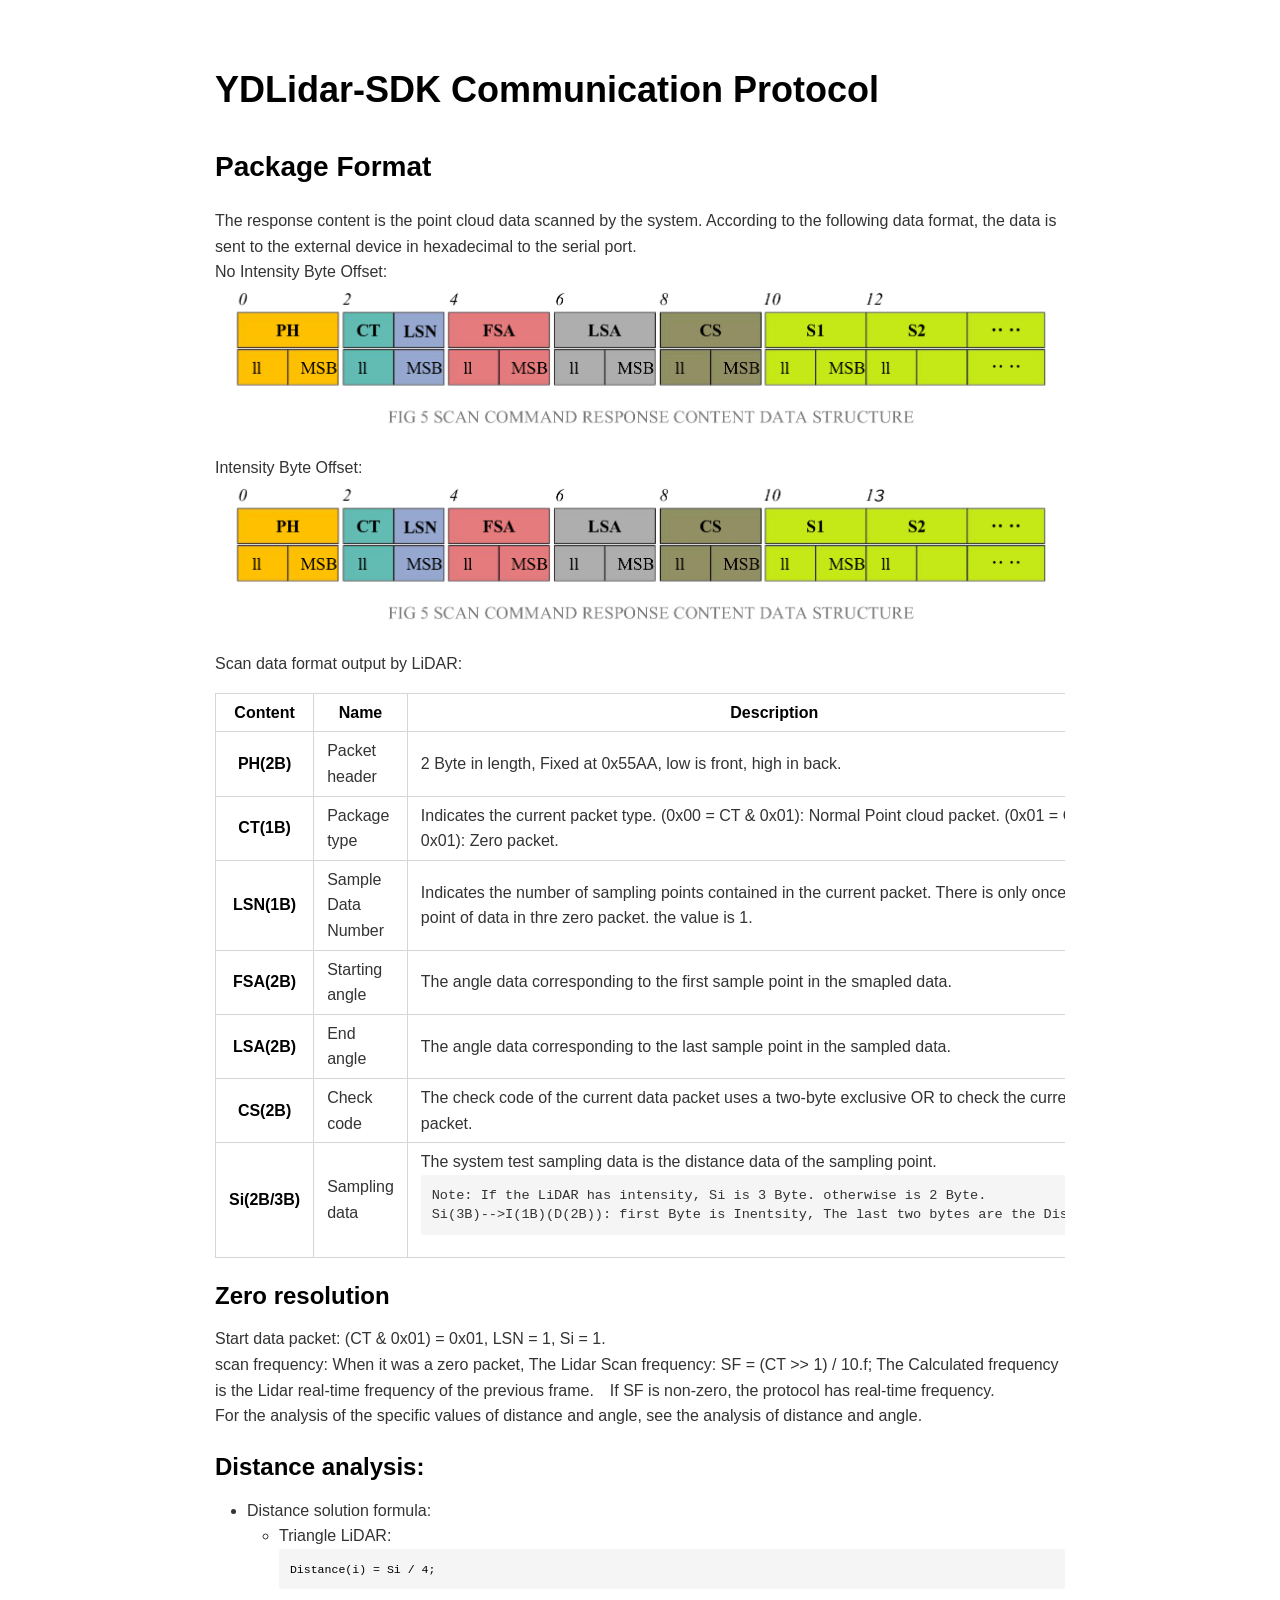
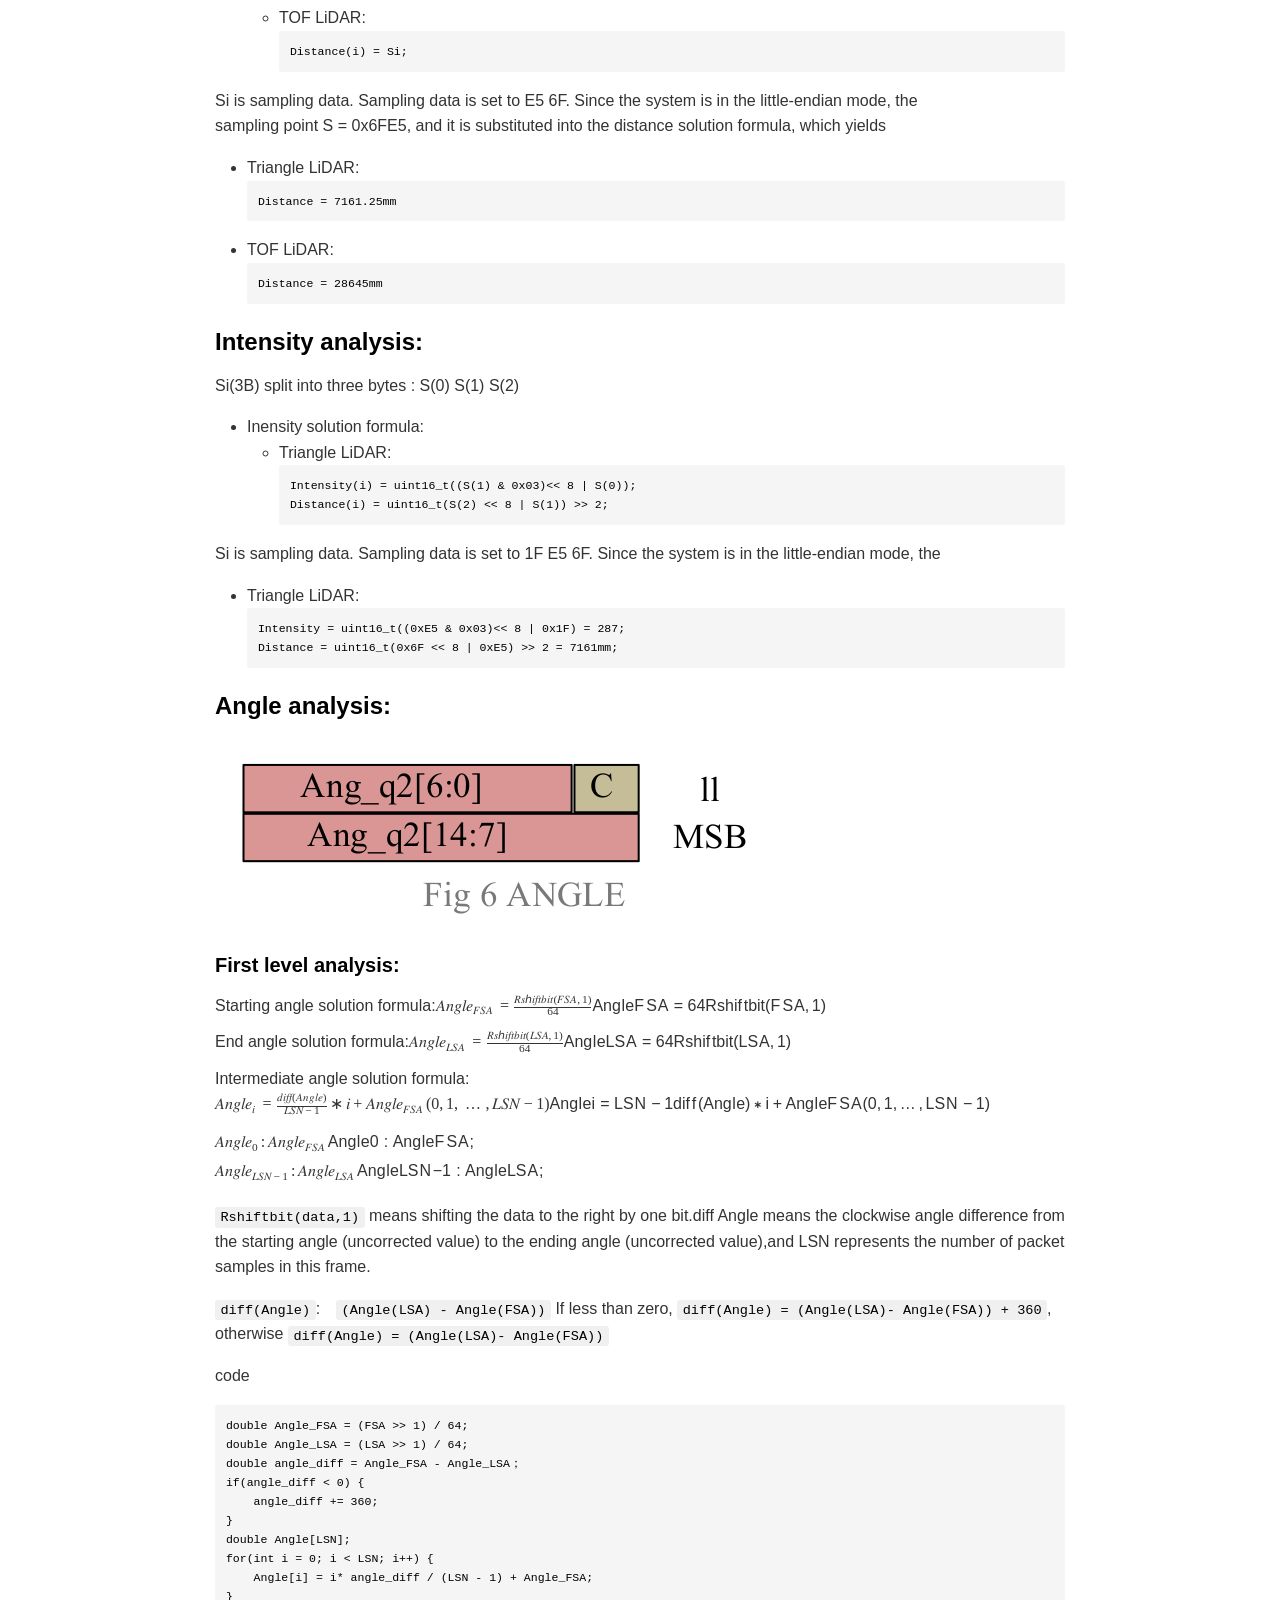
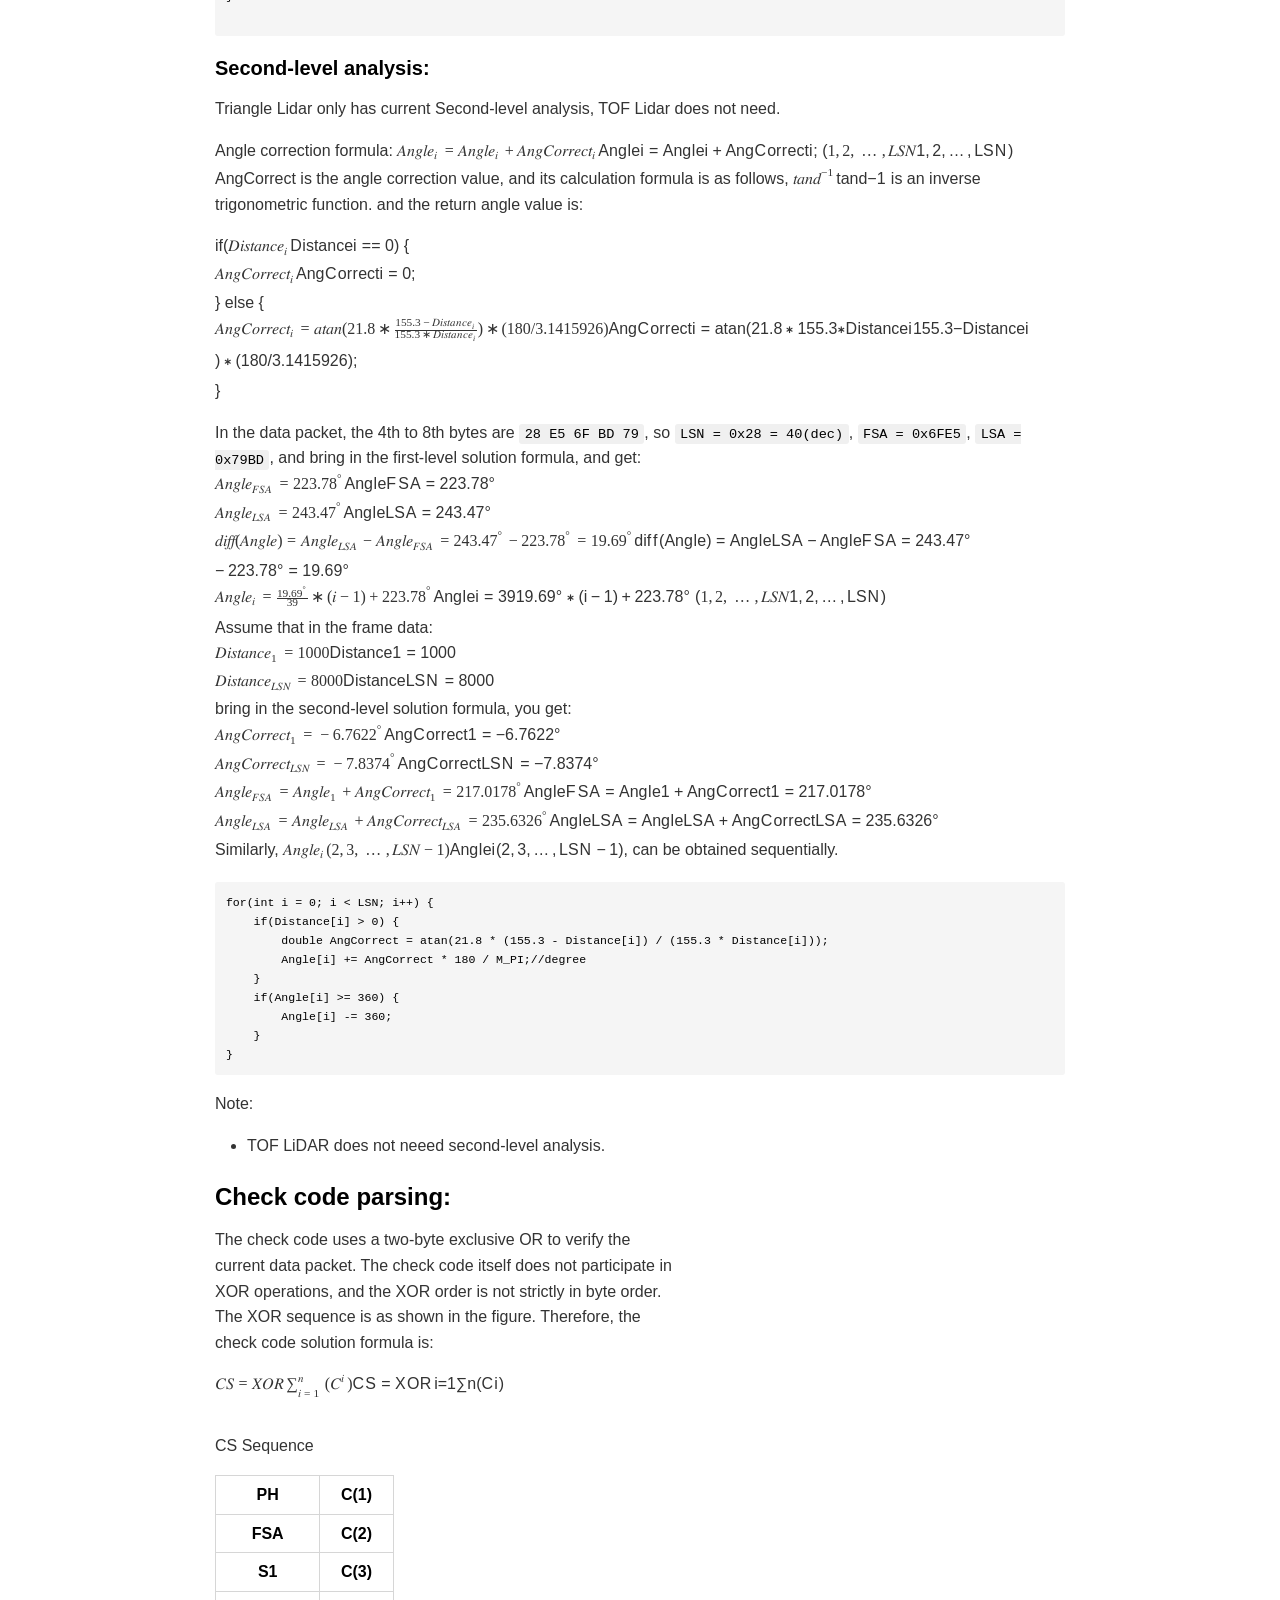
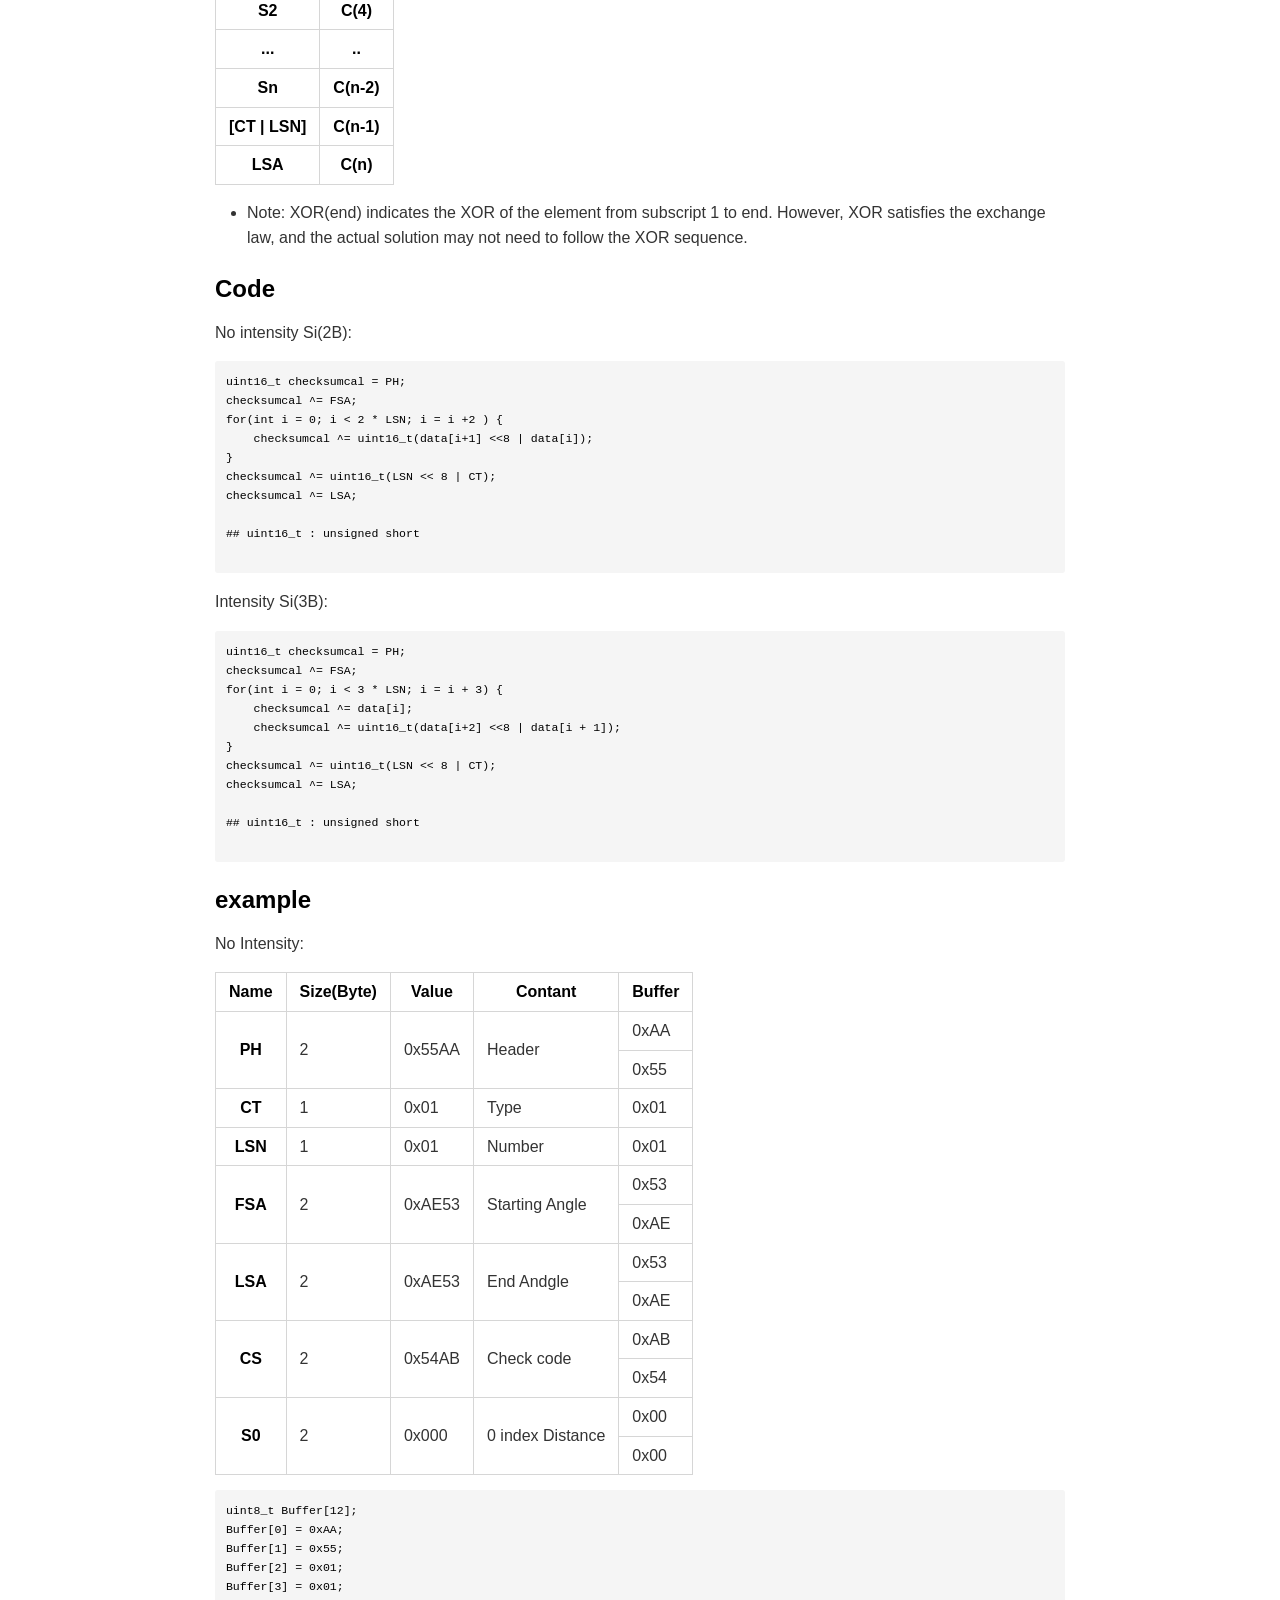
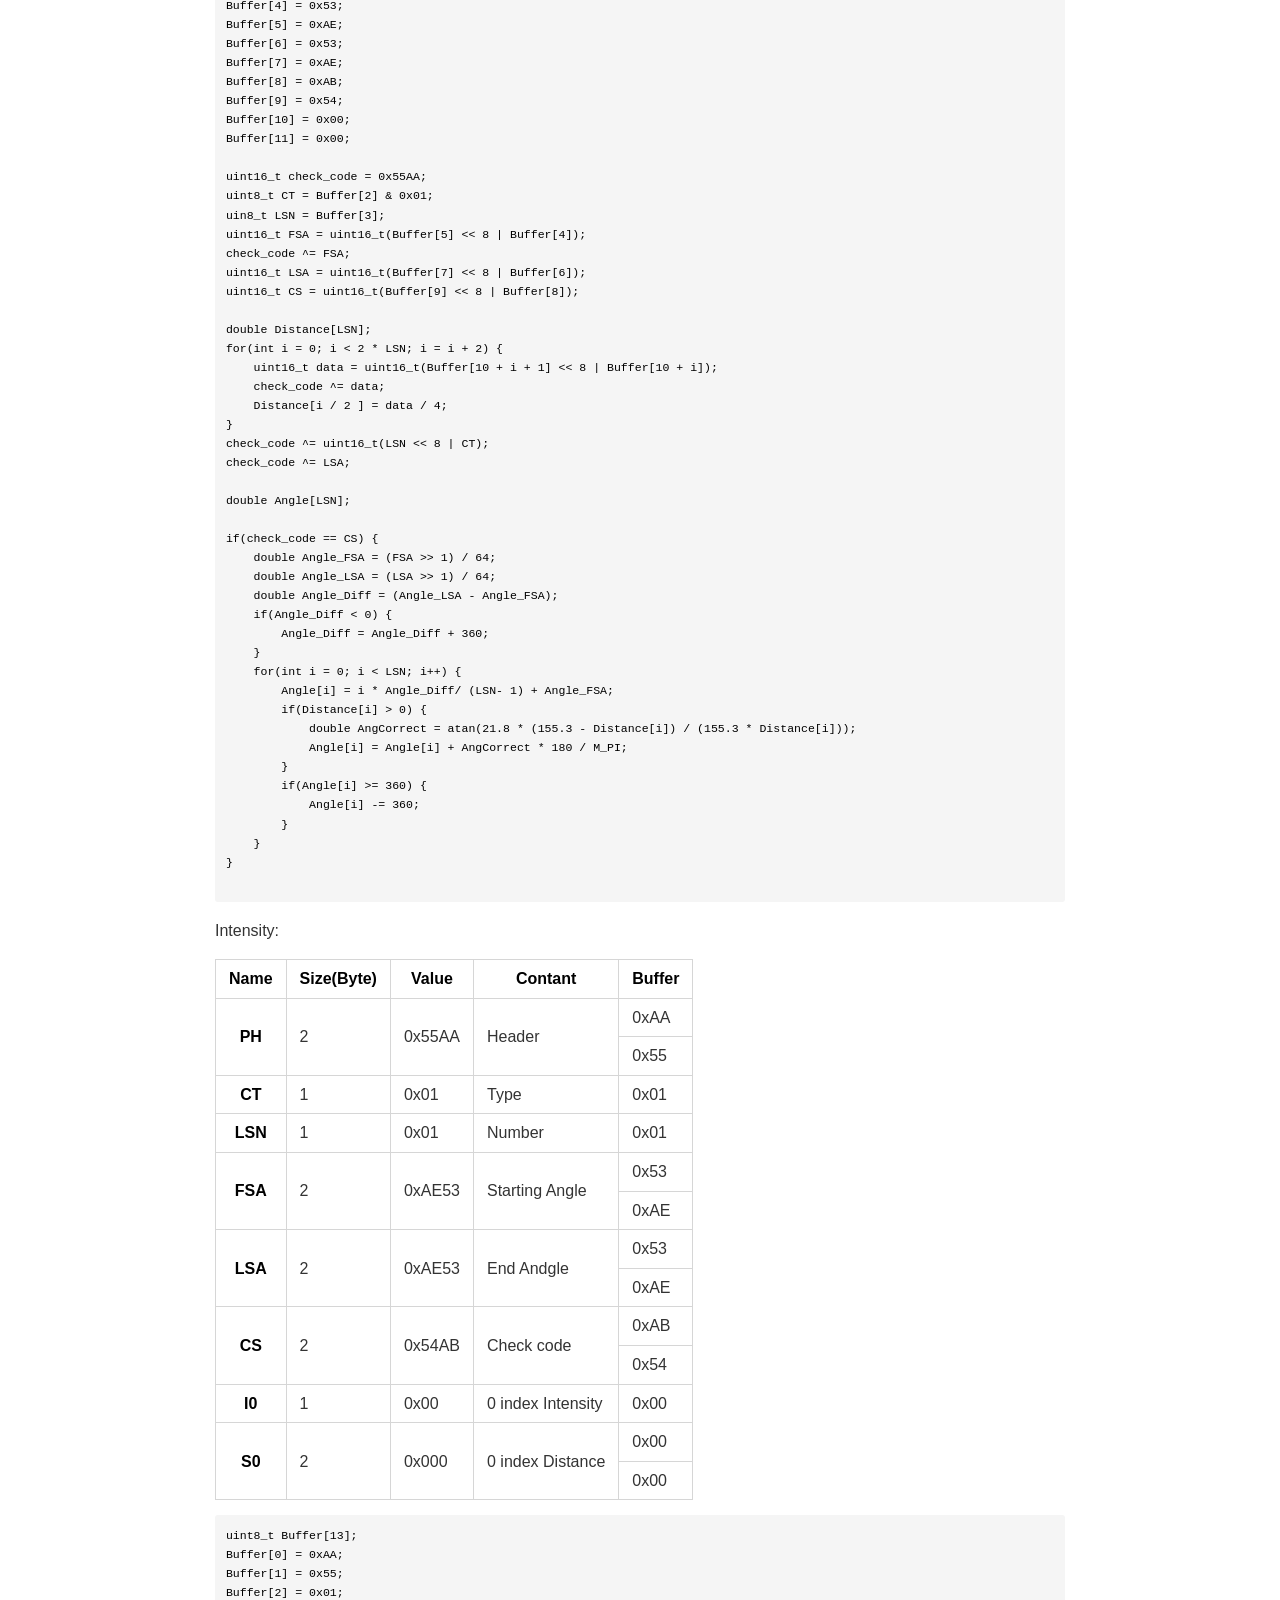
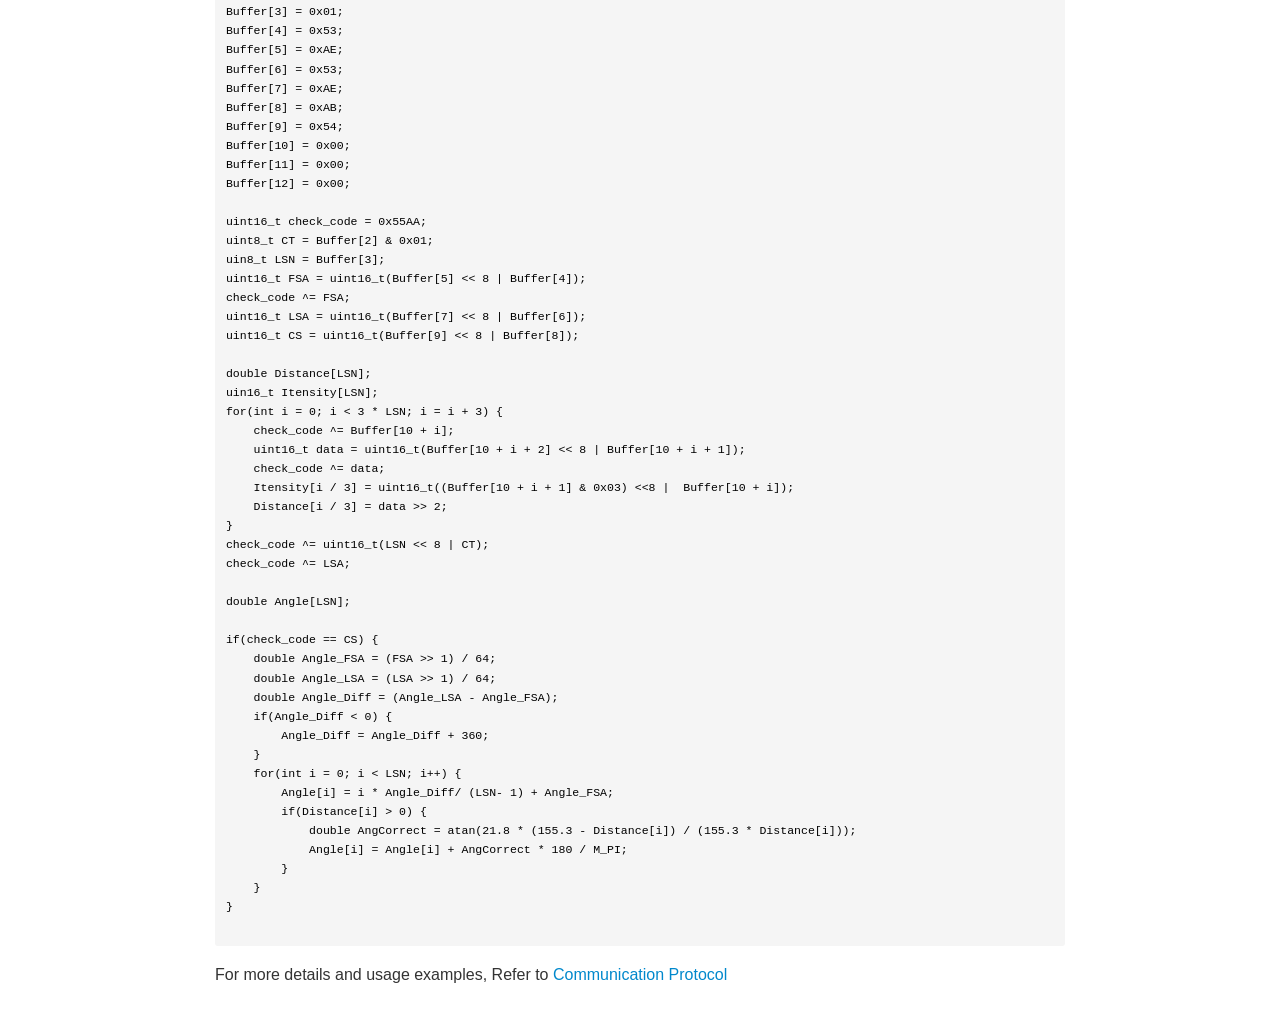
<file: materials/lidar/vendor/ydlidar-sdk-docs/YDLidar-SDK-Communication-Protocol.html>
<!DOCTYPE html><html><head>
      <title>YDLidar-SDK-Communication-Protocol</title>
      <meta charset="utf-8">
      <meta name="viewport" content="width=device-width, initial-scale=1.0">
      
      <link rel="stylesheet" href="file:////home/tony/.vscode/extensions/shd101wyy.markdown-preview-enhanced-0.5.2/node_modules/@shd101wyy/mume/dependencies/katex/katex.min.css">
      
      

      
      
      
      
      
      
      

      <style>
      /**
 * prism.js Github theme based on GitHub's theme.
 * @author Sam Clarke
 */
code[class*="language-"],
pre[class*="language-"] {
  color: #333;
  background: none;
  font-family: Consolas, "Liberation Mono", Menlo, Courier, monospace;
  text-align: left;
  white-space: pre;
  word-spacing: normal;
  word-break: normal;
  word-wrap: normal;
  line-height: 1.4;

  -moz-tab-size: 8;
  -o-tab-size: 8;
  tab-size: 8;

  -webkit-hyphens: none;
  -moz-hyphens: none;
  -ms-hyphens: none;
  hyphens: none;
}

/* Code blocks */
pre[class*="language-"] {
  padding: .8em;
  overflow: auto;
  /* border: 1px solid #ddd; */
  border-radius: 3px;
  /* background: #fff; */
  background: #f5f5f5;
}

/* Inline code */
:not(pre) > code[class*="language-"] {
  padding: .1em;
  border-radius: .3em;
  white-space: normal;
  background: #f5f5f5;
}

.token.comment,
.token.blockquote {
  color: #969896;
}

.token.cdata {
  color: #183691;
}

.token.doctype,
.token.punctuation,
.token.variable,
.token.macro.property {
  color: #333;
}

.token.operator,
.token.important,
.token.keyword,
.token.rule,
.token.builtin {
  color: #a71d5d;
}

.token.string,
.token.url,
.token.regex,
.token.attr-value {
  color: #183691;
}

.token.property,
.token.number,
.token.boolean,
.token.entity,
.token.atrule,
.token.constant,
.token.symbol,
.token.command,
.token.code {
  color: #0086b3;
}

.token.tag,
.token.selector,
.token.prolog {
  color: #63a35c;
}

.token.function,
.token.namespace,
.token.pseudo-element,
.token.class,
.token.class-name,
.token.pseudo-class,
.token.id,
.token.url-reference .token.variable,
.token.attr-name {
  color: #795da3;
}

.token.entity {
  cursor: help;
}

.token.title,
.token.title .token.punctuation {
  font-weight: bold;
  color: #1d3e81;
}

.token.list {
  color: #ed6a43;
}

.token.inserted {
  background-color: #eaffea;
  color: #55a532;
}

.token.deleted {
  background-color: #ffecec;
  color: #bd2c00;
}

.token.bold {
  font-weight: bold;
}

.token.italic {
  font-style: italic;
}


/* JSON */
.language-json .token.property {
  color: #183691;
}

.language-markup .token.tag .token.punctuation {
  color: #333;
}

/* CSS */
code.language-css,
.language-css .token.function {
  color: #0086b3;
}

/* YAML */
.language-yaml .token.atrule {
  color: #63a35c;
}

code.language-yaml {
  color: #183691;
}

/* Ruby */
.language-ruby .token.function {
  color: #333;
}

/* Markdown */
.language-markdown .token.url {
  color: #795da3;
}

/* Makefile */
.language-makefile .token.symbol {
  color: #795da3;
}

.language-makefile .token.variable {
  color: #183691;
}

.language-makefile .token.builtin {
  color: #0086b3;
}

/* Bash */
.language-bash .token.keyword {
  color: #0086b3;
}

/* highlight */
pre[data-line] {
  position: relative;
  padding: 1em 0 1em 3em;
}
pre[data-line] .line-highlight-wrapper {
  position: absolute;
  top: 0;
  left: 0;
  background-color: transparent;
  display: block;
  width: 100%;
}

pre[data-line] .line-highlight {
  position: absolute;
  left: 0;
  right: 0;
  padding: inherit 0;
  margin-top: 1em;
  background: hsla(24, 20%, 50%,.08);
  background: linear-gradient(to right, hsla(24, 20%, 50%,.1) 70%, hsla(24, 20%, 50%,0));
  pointer-events: none;
  line-height: inherit;
  white-space: pre;
}

pre[data-line] .line-highlight:before, 
pre[data-line] .line-highlight[data-end]:after {
  content: attr(data-start);
  position: absolute;
  top: .4em;
  left: .6em;
  min-width: 1em;
  padding: 0 .5em;
  background-color: hsla(24, 20%, 50%,.4);
  color: hsl(24, 20%, 95%);
  font: bold 65%/1.5 sans-serif;
  text-align: center;
  vertical-align: .3em;
  border-radius: 999px;
  text-shadow: none;
  box-shadow: 0 1px white;
}

pre[data-line] .line-highlight[data-end]:after {
  content: attr(data-end);
  top: auto;
  bottom: .4em;
}html body{font-family:"Helvetica Neue",Helvetica,"Segoe UI",Arial,freesans,sans-serif;font-size:16px;line-height:1.6;color:#333;background-color:#fff;overflow:initial;box-sizing:border-box;word-wrap:break-word}html body>:first-child{margin-top:0}html body h1,html body h2,html body h3,html body h4,html body h5,html body h6{line-height:1.2;margin-top:1em;margin-bottom:16px;color:#000}html body h1{font-size:2.25em;font-weight:300;padding-bottom:.3em}html body h2{font-size:1.75em;font-weight:400;padding-bottom:.3em}html body h3{font-size:1.5em;font-weight:500}html body h4{font-size:1.25em;font-weight:600}html body h5{font-size:1.1em;font-weight:600}html body h6{font-size:1em;font-weight:600}html body h1,html body h2,html body h3,html body h4,html body h5{font-weight:600}html body h5{font-size:1em}html body h6{color:#5c5c5c}html body strong{color:#000}html body del{color:#5c5c5c}html body a:not([href]){color:inherit;text-decoration:none}html body a{color:#08c;text-decoration:none}html body a:hover{color:#00a3f5;text-decoration:none}html body img{max-width:100%}html body>p{margin-top:0;margin-bottom:16px;word-wrap:break-word}html body>ul,html body>ol{margin-bottom:16px}html body ul,html body ol{padding-left:2em}html body ul.no-list,html body ol.no-list{padding:0;list-style-type:none}html body ul ul,html body ul ol,html body ol ol,html body ol ul{margin-top:0;margin-bottom:0}html body li{margin-bottom:0}html body li.task-list-item{list-style:none}html body li>p{margin-top:0;margin-bottom:0}html body .task-list-item-checkbox{margin:0 .2em .25em -1.8em;vertical-align:middle}html body .task-list-item-checkbox:hover{cursor:pointer}html body blockquote{margin:16px 0;font-size:inherit;padding:0 15px;color:#5c5c5c;border-left:4px solid #d6d6d6}html body blockquote>:first-child{margin-top:0}html body blockquote>:last-child{margin-bottom:0}html body hr{height:4px;margin:32px 0;background-color:#d6d6d6;border:0 none}html body table{margin:10px 0 15px 0;border-collapse:collapse;border-spacing:0;display:block;width:100%;overflow:auto;word-break:normal;word-break:keep-all}html body table th{font-weight:bold;color:#000}html body table td,html body table th{border:1px solid #d6d6d6;padding:6px 13px}html body dl{padding:0}html body dl dt{padding:0;margin-top:16px;font-size:1em;font-style:italic;font-weight:bold}html body dl dd{padding:0 16px;margin-bottom:16px}html body code{font-family:Menlo,Monaco,Consolas,'Courier New',monospace;font-size:.85em !important;color:#000;background-color:#f0f0f0;border-radius:3px;padding:.2em 0}html body code::before,html body code::after{letter-spacing:-0.2em;content:"\00a0"}html body pre>code{padding:0;margin:0;font-size:.85em !important;word-break:normal;white-space:pre;background:transparent;border:0}html body .highlight{margin-bottom:16px}html body .highlight pre,html body pre{padding:1em;overflow:auto;font-size:.85em !important;line-height:1.45;border:#d6d6d6;border-radius:3px}html body .highlight pre{margin-bottom:0;word-break:normal}html body pre code,html body pre tt{display:inline;max-width:initial;padding:0;margin:0;overflow:initial;line-height:inherit;word-wrap:normal;background-color:transparent;border:0}html body pre code:before,html body pre tt:before,html body pre code:after,html body pre tt:after{content:normal}html body p,html body blockquote,html body ul,html body ol,html body dl,html body pre{margin-top:0;margin-bottom:16px}html body kbd{color:#000;border:1px solid #d6d6d6;border-bottom:2px solid #c7c7c7;padding:2px 4px;background-color:#f0f0f0;border-radius:3px}@media print{html body{background-color:#fff}html body h1,html body h2,html body h3,html body h4,html body h5,html body h6{color:#000;page-break-after:avoid}html body blockquote{color:#5c5c5c}html body pre{page-break-inside:avoid}html body table{display:table}html body img{display:block;max-width:100%;max-height:100%}html body pre,html body code{word-wrap:break-word;white-space:pre}}.markdown-preview{width:100%;height:100%;box-sizing:border-box}.markdown-preview .pagebreak,.markdown-preview .newpage{page-break-before:always}.markdown-preview pre.line-numbers{position:relative;padding-left:3.8em;counter-reset:linenumber}.markdown-preview pre.line-numbers>code{position:relative}.markdown-preview pre.line-numbers .line-numbers-rows{position:absolute;pointer-events:none;top:1em;font-size:100%;left:0;width:3em;letter-spacing:-1px;border-right:1px solid #999;-webkit-user-select:none;-moz-user-select:none;-ms-user-select:none;user-select:none}.markdown-preview pre.line-numbers .line-numbers-rows>span{pointer-events:none;display:block;counter-increment:linenumber}.markdown-preview pre.line-numbers .line-numbers-rows>span:before{content:counter(linenumber);color:#999;display:block;padding-right:.8em;text-align:right}.markdown-preview .mathjax-exps .MathJax_Display{text-align:center !important}.markdown-preview:not([for="preview"]) .code-chunk .btn-group{display:none}.markdown-preview:not([for="preview"]) .code-chunk .status{display:none}.markdown-preview:not([for="preview"]) .code-chunk .output-div{margin-bottom:16px}.scrollbar-style::-webkit-scrollbar{width:8px}.scrollbar-style::-webkit-scrollbar-track{border-radius:10px;background-color:transparent}.scrollbar-style::-webkit-scrollbar-thumb{border-radius:5px;background-color:rgba(150,150,150,0.66);border:4px solid rgba(150,150,150,0.66);background-clip:content-box}html body[for="html-export"]:not([data-presentation-mode]){position:relative;width:100%;height:100%;top:0;left:0;margin:0;padding:0;overflow:auto}html body[for="html-export"]:not([data-presentation-mode]) .markdown-preview{position:relative;top:0}@media screen and (min-width:914px){html body[for="html-export"]:not([data-presentation-mode]) .markdown-preview{padding:2em calc(50% - 457px + 2em)}}@media screen and (max-width:914px){html body[for="html-export"]:not([data-presentation-mode]) .markdown-preview{padding:2em}}@media screen and (max-width:450px){html body[for="html-export"]:not([data-presentation-mode]) .markdown-preview{font-size:14px !important;padding:1em}}@media print{html body[for="html-export"]:not([data-presentation-mode]) #sidebar-toc-btn{display:none}}html body[for="html-export"]:not([data-presentation-mode]) #sidebar-toc-btn{position:fixed;bottom:8px;left:8px;font-size:28px;cursor:pointer;color:inherit;z-index:99;width:32px;text-align:center;opacity:.4}html body[for="html-export"]:not([data-presentation-mode])[html-show-sidebar-toc] #sidebar-toc-btn{opacity:1}html body[for="html-export"]:not([data-presentation-mode])[html-show-sidebar-toc] .md-sidebar-toc{position:fixed;top:0;left:0;width:300px;height:100%;padding:32px 0 48px 0;font-size:14px;box-shadow:0 0 4px rgba(150,150,150,0.33);box-sizing:border-box;overflow:auto;background-color:inherit}html body[for="html-export"]:not([data-presentation-mode])[html-show-sidebar-toc] .md-sidebar-toc::-webkit-scrollbar{width:8px}html body[for="html-export"]:not([data-presentation-mode])[html-show-sidebar-toc] .md-sidebar-toc::-webkit-scrollbar-track{border-radius:10px;background-color:transparent}html body[for="html-export"]:not([data-presentation-mode])[html-show-sidebar-toc] .md-sidebar-toc::-webkit-scrollbar-thumb{border-radius:5px;background-color:rgba(150,150,150,0.66);border:4px solid rgba(150,150,150,0.66);background-clip:content-box}html body[for="html-export"]:not([data-presentation-mode])[html-show-sidebar-toc] .md-sidebar-toc a{text-decoration:none}html body[for="html-export"]:not([data-presentation-mode])[html-show-sidebar-toc] .md-sidebar-toc ul{padding:0 1.6em;margin-top:.8em}html body[for="html-export"]:not([data-presentation-mode])[html-show-sidebar-toc] .md-sidebar-toc li{margin-bottom:.8em}html body[for="html-export"]:not([data-presentation-mode])[html-show-sidebar-toc] .md-sidebar-toc ul{list-style-type:none}html body[for="html-export"]:not([data-presentation-mode])[html-show-sidebar-toc] .markdown-preview{left:300px;width:calc(100% -  300px);padding:2em calc(50% - 457px -  150px);margin:0;box-sizing:border-box}@media screen and (max-width:1274px){html body[for="html-export"]:not([data-presentation-mode])[html-show-sidebar-toc] .markdown-preview{padding:2em}}@media screen and (max-width:450px){html body[for="html-export"]:not([data-presentation-mode])[html-show-sidebar-toc] .markdown-preview{width:100%}}html body[for="html-export"]:not([data-presentation-mode]):not([html-show-sidebar-toc]) .markdown-preview{left:50%;transform:translateX(-50%)}html body[for="html-export"]:not([data-presentation-mode]):not([html-show-sidebar-toc]) .md-sidebar-toc{display:none}
/* Please visit the URL below for more information: */
/*   https://shd101wyy.github.io/markdown-preview-enhanced/#/customize-css */

      </style>
    </head>
    <body for="html-export">
      <div class="mume markdown-preview  ">
      <h1 class="mume-header" id="ydlidar-sdk-communication-protocol">YDLidar-SDK Communication Protocol</h1>

<h2 class="mume-header" id="package-format">Package Format</h2>

<p>The response content is the point cloud data scanned by the system. According to the following data format, the data is sent to the external device in hexadecimal to the serial port.<br>
No Intensity Byte Offset:<br>
<img src="images/frame.png" alt></p>
<p>Intensity Byte Offset:<br>
<img src="images/frame_intensity.png" alt></p>
<p>Scan data format output by LiDAR:</p>
<table>
    <tbody><tr><th>Content       </th><th> Name              </th><th> Description
    </th></tr><tr><th>PH(2B)        </th><td> Packet header      </td><td> 2 Byte in length, Fixed at 0x55AA, low is front, high in back.
    </td></tr><tr><th>CT(1B)        </th><td> Package type       </td><td> Indicates the current packet type. (0x00 = CT &amp; 0x01): Normal Point cloud packet. (0x01 = CT &amp; 0x01): Zero packet.
    </td></tr><tr><th>LSN(1B)       </th><td> Sample Data Number </td><td> Indicates the number of sampling points contained in the current packet. There is only once zero point of data in thre zero packet. the value is 1.
    </td></tr><tr><th>FSA(2B)       </th><td> Starting angle     </td><td> The angle data corresponding to the first sample point in the smapled data.
    </td></tr><tr><th>LSA(2B)       </th><td> End angle          </td><td> The angle data corresponding to the last sample point in the sampled data.
    </td></tr><tr><th>CS(2B)        </th><td> Check code         </td><td> The check code of the current data packet uses a two-byte exclusive OR to check the current data packet.
    </td></tr><tr><th>Si(2B/3B)     </th><td> Sampling data      </td><td> The system test sampling data is the distance data of the sampling point.
<pre class="language-text">Note: If the LiDAR has intensity, Si is 3 Byte. otherwise is 2 Byte.
Si(3B)--&gt;I(1B)(D(2B)): first Byte is Inentsity, The last two bytes are the Distance.
</pre>
</td></tr></tbody></table>
<h3 class="mume-header" id="zero-resolution">Zero resolution</h3>

<p>Start data packet: (CT &amp; 0x01) = 0x01, LSN = 1, Si = 1.<br>
scan frequency: When it was a zero packet, The Lidar Scan frequency: SF = (CT &gt;&gt; 1) / 10.f; The Calculated frequency is the Lidar real-time frequency of the previous frame.&#x3000;If SF is non-zero, the protocol has real-time frequency.<br>
For the analysis of the specific values of distance and angle, see the analysis of distance and angle.</p>
<h3 class="mume-header" id="distance-analysis">Distance analysis:</h3>

<ul>
<li>Distance solution formula:
<ul>
<li>Triangle LiDAR:<pre data-role="codeBlock" data-info class="language-"><code>Distance(i) = Si / 4;
</code></pre></li>
<li>TOF LiDAR:<pre data-role="codeBlock" data-info class="language-"><code>Distance(i) = Si;
</code></pre></li>
</ul>
</li>
</ul>
<p>Si is sampling data. Sampling data is set to E5 6F. Since the system is in the little-endian mode, the<br>
sampling point S = 0x6FE5, and it is substituted into the distance solution formula, which yields</p>
<ul>
<li>Triangle LiDAR:<pre data-role="codeBlock" data-info class="language-"><code>Distance = 7161.25mm
</code></pre></li>
<li>TOF LiDAR:<pre data-role="codeBlock" data-info class="language-"><code>Distance = 28645mm
</code></pre></li>
</ul>
<h3 class="mume-header" id="intensity-analysis">Intensity analysis:</h3>

<p>Si(3B) split into three bytes : S(0) S(1) S(2)</p>
<ul>
<li>Inensity solution formula:
<ul>
<li>Triangle LiDAR:<pre data-role="codeBlock" data-info class="language-"><code>Intensity(i) = uint16_t((S(1) &amp; 0x03)&lt;&lt; 8 | S(0));
Distance(i) = uint16_t(S(2) &lt;&lt; 8 | S(1)) &gt;&gt; 2;
</code></pre></li>
</ul>
</li>
</ul>
<p>Si is sampling data. Sampling data is set to 1F E5 6F. Since the system is in the little-endian mode, the</p>
<ul>
<li>Triangle LiDAR:<pre data-role="codeBlock" data-info class="language-"><code>Intensity = uint16_t((0xE5 &amp; 0x03)&lt;&lt; 8 | 0x1F) = 287;
Distance = uint16_t(0x6F &lt;&lt; 8 | 0xE5) &gt;&gt; 2 = 7161mm;
</code></pre></li>
</ul>
<h3 class="mume-header" id="angle-analysis">Angle analysis:</h3>

<p><img src="images/angle_q2.png" alt></p>
<h4 class="mume-header" id="first-level-analysis">First level analysis:</h4>

<p>Starting angle solution formula:<span class="katex-display"><span class="katex"><span class="katex-mathml"><math xmlns="http://www.w3.org/1998/Math/MathML"><semantics><mrow><mi>A</mi><mi>n</mi><mi>g</mi><mi>l</mi><msub><mi>e</mi><mrow><mi>F</mi><mi>S</mi><mi>A</mi></mrow></msub><mo>=</mo><mfrac><mrow><mi>R</mi><mi>s</mi><mi>h</mi><mi>i</mi><mi>f</mi><mi>t</mi><mi>b</mi><mi>i</mi><mi>t</mi><mo stretchy="false">(</mo><mi>F</mi><mi>S</mi><mi>A</mi><mo separator="true">,</mo><mn>1</mn><mo stretchy="false">)</mo></mrow><mn>64</mn></mfrac></mrow><annotation encoding="application/x-tex">Angle_{FSA}=\frac{Rshiftbit(FSA, 1)}{64}</annotation></semantics></math></span><span class="katex-html" aria-hidden="true"><span class="base"><span class="strut" style="height:0.8888799999999999em;vertical-align:-0.19444em;"></span><span class="mord mathdefault">A</span><span class="mord mathdefault">n</span><span class="mord mathdefault" style="margin-right:0.03588em;">g</span><span class="mord mathdefault" style="margin-right:0.01968em;">l</span><span class="mord"><span class="mord mathdefault">e</span><span class="msupsub"><span class="vlist-t vlist-t2"><span class="vlist-r"><span class="vlist" style="height:0.32833099999999993em;"><span style="top:-2.5500000000000003em;margin-left:0em;margin-right:0.05em;"><span class="pstrut" style="height:2.7em;"></span><span class="sizing reset-size6 size3 mtight"><span class="mord mtight"><span class="mord mathdefault mtight" style="margin-right:0.13889em;">F</span><span class="mord mathdefault mtight" style="margin-right:0.05764em;">S</span><span class="mord mathdefault mtight">A</span></span></span></span></span><span class="vlist-s">&#x200B;</span></span><span class="vlist-r"><span class="vlist" style="height:0.15em;"><span></span></span></span></span></span></span><span class="mspace" style="margin-right:0.2777777777777778em;"></span><span class="mrel">=</span><span class="mspace" style="margin-right:0.2777777777777778em;"></span></span><span class="base"><span class="strut" style="height:2.113em;vertical-align:-0.686em;"></span><span class="mord"><span class="mopen nulldelimiter"></span><span class="mfrac"><span class="vlist-t vlist-t2"><span class="vlist-r"><span class="vlist" style="height:1.427em;"><span style="top:-2.314em;"><span class="pstrut" style="height:3em;"></span><span class="mord"><span class="mord">6</span><span class="mord">4</span></span></span><span style="top:-3.23em;"><span class="pstrut" style="height:3em;"></span><span class="frac-line" style="border-bottom-width:0.04em;"></span></span><span style="top:-3.677em;"><span class="pstrut" style="height:3em;"></span><span class="mord"><span class="mord mathdefault" style="margin-right:0.00773em;">R</span><span class="mord mathdefault">s</span><span class="mord mathdefault">h</span><span class="mord mathdefault">i</span><span class="mord mathdefault" style="margin-right:0.10764em;">f</span><span class="mord mathdefault">t</span><span class="mord mathdefault">b</span><span class="mord mathdefault">i</span><span class="mord mathdefault">t</span><span class="mopen">(</span><span class="mord mathdefault" style="margin-right:0.13889em;">F</span><span class="mord mathdefault" style="margin-right:0.05764em;">S</span><span class="mord mathdefault">A</span><span class="mpunct">,</span><span class="mspace" style="margin-right:0.16666666666666666em;"></span><span class="mord">1</span><span class="mclose">)</span></span></span></span><span class="vlist-s">&#x200B;</span></span><span class="vlist-r"><span class="vlist" style="height:0.686em;"><span></span></span></span></span></span><span class="mclose nulldelimiter"></span></span></span></span></span></span><br>
End angle solution formula:<span class="katex-display"><span class="katex"><span class="katex-mathml"><math xmlns="http://www.w3.org/1998/Math/MathML"><semantics><mrow><mi>A</mi><mi>n</mi><mi>g</mi><mi>l</mi><msub><mi>e</mi><mrow><mi>L</mi><mi>S</mi><mi>A</mi></mrow></msub><mo>=</mo><mfrac><mrow><mi>R</mi><mi>s</mi><mi>h</mi><mi>i</mi><mi>f</mi><mi>t</mi><mi>b</mi><mi>i</mi><mi>t</mi><mo stretchy="false">(</mo><mi>L</mi><mi>S</mi><mi>A</mi><mo separator="true">,</mo><mn>1</mn><mo stretchy="false">)</mo></mrow><mn>64</mn></mfrac></mrow><annotation encoding="application/x-tex">Angle_{LSA}=\frac{Rshiftbit(LSA, 1)}{64}</annotation></semantics></math></span><span class="katex-html" aria-hidden="true"><span class="base"><span class="strut" style="height:0.8888799999999999em;vertical-align:-0.19444em;"></span><span class="mord mathdefault">A</span><span class="mord mathdefault">n</span><span class="mord mathdefault" style="margin-right:0.03588em;">g</span><span class="mord mathdefault" style="margin-right:0.01968em;">l</span><span class="mord"><span class="mord mathdefault">e</span><span class="msupsub"><span class="vlist-t vlist-t2"><span class="vlist-r"><span class="vlist" style="height:0.32833099999999993em;"><span style="top:-2.5500000000000003em;margin-left:0em;margin-right:0.05em;"><span class="pstrut" style="height:2.7em;"></span><span class="sizing reset-size6 size3 mtight"><span class="mord mtight"><span class="mord mathdefault mtight">L</span><span class="mord mathdefault mtight" style="margin-right:0.05764em;">S</span><span class="mord mathdefault mtight">A</span></span></span></span></span><span class="vlist-s">&#x200B;</span></span><span class="vlist-r"><span class="vlist" style="height:0.15em;"><span></span></span></span></span></span></span><span class="mspace" style="margin-right:0.2777777777777778em;"></span><span class="mrel">=</span><span class="mspace" style="margin-right:0.2777777777777778em;"></span></span><span class="base"><span class="strut" style="height:2.113em;vertical-align:-0.686em;"></span><span class="mord"><span class="mopen nulldelimiter"></span><span class="mfrac"><span class="vlist-t vlist-t2"><span class="vlist-r"><span class="vlist" style="height:1.427em;"><span style="top:-2.314em;"><span class="pstrut" style="height:3em;"></span><span class="mord"><span class="mord">6</span><span class="mord">4</span></span></span><span style="top:-3.23em;"><span class="pstrut" style="height:3em;"></span><span class="frac-line" style="border-bottom-width:0.04em;"></span></span><span style="top:-3.677em;"><span class="pstrut" style="height:3em;"></span><span class="mord"><span class="mord mathdefault" style="margin-right:0.00773em;">R</span><span class="mord mathdefault">s</span><span class="mord mathdefault">h</span><span class="mord mathdefault">i</span><span class="mord mathdefault" style="margin-right:0.10764em;">f</span><span class="mord mathdefault">t</span><span class="mord mathdefault">b</span><span class="mord mathdefault">i</span><span class="mord mathdefault">t</span><span class="mopen">(</span><span class="mord mathdefault">L</span><span class="mord mathdefault" style="margin-right:0.05764em;">S</span><span class="mord mathdefault">A</span><span class="mpunct">,</span><span class="mspace" style="margin-right:0.16666666666666666em;"></span><span class="mord">1</span><span class="mclose">)</span></span></span></span><span class="vlist-s">&#x200B;</span></span><span class="vlist-r"><span class="vlist" style="height:0.686em;"><span></span></span></span></span></span><span class="mclose nulldelimiter"></span></span></span></span></span></span><br>
Intermediate angle solution formula:<br>
<span class="katex-display"><span class="katex"><span class="katex-mathml"><math xmlns="http://www.w3.org/1998/Math/MathML"><semantics><mrow><mi>A</mi><mi>n</mi><mi>g</mi><mi>l</mi><msub><mi>e</mi><mi>i</mi></msub><mo>=</mo><mfrac><mrow><mi>d</mi><mi>i</mi><mi>f</mi><mi>f</mi><mo stretchy="false">(</mo><mi>A</mi><mi>n</mi><mi>g</mi><mi>l</mi><mi>e</mi><mo stretchy="false">)</mo></mrow><mrow><mi>L</mi><mi>S</mi><mi>N</mi><mo>&#x2212;</mo><mn>1</mn></mrow></mfrac><mo>&#x2217;</mo><mi>i</mi><mo>+</mo><mi>A</mi><mi>n</mi><mi>g</mi><mi>l</mi><msub><mi>e</mi><mrow><mi>F</mi><mi>S</mi><mi>A</mi></mrow></msub><mo stretchy="false">(</mo><mn>0</mn><mo separator="true">,</mo><mn>1</mn><mo separator="true">,</mo><mo>&#x2026;</mo><mo separator="true">,</mo><mi>L</mi><mi>S</mi><mi>N</mi><mo>&#x2212;</mo><mn>1</mn><mo stretchy="false">)</mo></mrow><annotation encoding="application/x-tex">Angle_{i}=\frac{diff(Angle)}{LSN - 1}*i + Angle_{FSA}  (0,1,\ldots,LSN-1)</annotation></semantics></math></span><span class="katex-html" aria-hidden="true"><span class="base"><span class="strut" style="height:0.8888799999999999em;vertical-align:-0.19444em;"></span><span class="mord mathdefault">A</span><span class="mord mathdefault">n</span><span class="mord mathdefault" style="margin-right:0.03588em;">g</span><span class="mord mathdefault" style="margin-right:0.01968em;">l</span><span class="mord"><span class="mord mathdefault">e</span><span class="msupsub"><span class="vlist-t vlist-t2"><span class="vlist-r"><span class="vlist" style="height:0.31166399999999994em;"><span style="top:-2.5500000000000003em;margin-left:0em;margin-right:0.05em;"><span class="pstrut" style="height:2.7em;"></span><span class="sizing reset-size6 size3 mtight"><span class="mord mtight"><span class="mord mathdefault mtight">i</span></span></span></span></span><span class="vlist-s">&#x200B;</span></span><span class="vlist-r"><span class="vlist" style="height:0.15em;"><span></span></span></span></span></span></span><span class="mspace" style="margin-right:0.2777777777777778em;"></span><span class="mrel">=</span><span class="mspace" style="margin-right:0.2777777777777778em;"></span></span><span class="base"><span class="strut" style="height:2.19633em;vertical-align:-0.7693300000000001em;"></span><span class="mord"><span class="mopen nulldelimiter"></span><span class="mfrac"><span class="vlist-t vlist-t2"><span class="vlist-r"><span class="vlist" style="height:1.427em;"><span style="top:-2.314em;"><span class="pstrut" style="height:3em;"></span><span class="mord"><span class="mord mathdefault">L</span><span class="mord mathdefault" style="margin-right:0.05764em;">S</span><span class="mord mathdefault" style="margin-right:0.10903em;">N</span><span class="mspace" style="margin-right:0.2222222222222222em;"></span><span class="mbin">&#x2212;</span><span class="mspace" style="margin-right:0.2222222222222222em;"></span><span class="mord">1</span></span></span><span style="top:-3.23em;"><span class="pstrut" style="height:3em;"></span><span class="frac-line" style="border-bottom-width:0.04em;"></span></span><span style="top:-3.677em;"><span class="pstrut" style="height:3em;"></span><span class="mord"><span class="mord mathdefault">d</span><span class="mord mathdefault">i</span><span class="mord mathdefault" style="margin-right:0.10764em;">f</span><span class="mord mathdefault" style="margin-right:0.10764em;">f</span><span class="mopen">(</span><span class="mord mathdefault">A</span><span class="mord mathdefault">n</span><span class="mord mathdefault" style="margin-right:0.03588em;">g</span><span class="mord mathdefault" style="margin-right:0.01968em;">l</span><span class="mord mathdefault">e</span><span class="mclose">)</span></span></span></span><span class="vlist-s">&#x200B;</span></span><span class="vlist-r"><span class="vlist" style="height:0.7693300000000001em;"><span></span></span></span></span></span><span class="mclose nulldelimiter"></span></span><span class="mspace" style="margin-right:0.2222222222222222em;"></span><span class="mbin">&#x2217;</span><span class="mspace" style="margin-right:0.2222222222222222em;"></span></span><span class="base"><span class="strut" style="height:0.74285em;vertical-align:-0.08333em;"></span><span class="mord mathdefault">i</span><span class="mspace" style="margin-right:0.2222222222222222em;"></span><span class="mbin">+</span><span class="mspace" style="margin-right:0.2222222222222222em;"></span></span><span class="base"><span class="strut" style="height:1em;vertical-align:-0.25em;"></span><span class="mord mathdefault">A</span><span class="mord mathdefault">n</span><span class="mord mathdefault" style="margin-right:0.03588em;">g</span><span class="mord mathdefault" style="margin-right:0.01968em;">l</span><span class="mord"><span class="mord mathdefault">e</span><span class="msupsub"><span class="vlist-t vlist-t2"><span class="vlist-r"><span class="vlist" style="height:0.32833099999999993em;"><span style="top:-2.5500000000000003em;margin-left:0em;margin-right:0.05em;"><span class="pstrut" style="height:2.7em;"></span><span class="sizing reset-size6 size3 mtight"><span class="mord mtight"><span class="mord mathdefault mtight" style="margin-right:0.13889em;">F</span><span class="mord mathdefault mtight" style="margin-right:0.05764em;">S</span><span class="mord mathdefault mtight">A</span></span></span></span></span><span class="vlist-s">&#x200B;</span></span><span class="vlist-r"><span class="vlist" style="height:0.15em;"><span></span></span></span></span></span></span><span class="mopen">(</span><span class="mord">0</span><span class="mpunct">,</span><span class="mspace" style="margin-right:0.16666666666666666em;"></span><span class="mord">1</span><span class="mpunct">,</span><span class="mspace" style="margin-right:0.16666666666666666em;"></span><span class="minner">&#x2026;</span><span class="mspace" style="margin-right:0.16666666666666666em;"></span><span class="mpunct">,</span><span class="mspace" style="margin-right:0.16666666666666666em;"></span><span class="mord mathdefault">L</span><span class="mord mathdefault" style="margin-right:0.05764em;">S</span><span class="mord mathdefault" style="margin-right:0.10903em;">N</span><span class="mspace" style="margin-right:0.2222222222222222em;"></span><span class="mbin">&#x2212;</span><span class="mspace" style="margin-right:0.2222222222222222em;"></span></span><span class="base"><span class="strut" style="height:1em;vertical-align:-0.25em;"></span><span class="mord">1</span><span class="mclose">)</span></span></span></span></span><br>
<span class="katex"><span class="katex-mathml"><math xmlns="http://www.w3.org/1998/Math/MathML"><semantics><mrow><mi>A</mi><mi>n</mi><mi>g</mi><mi>l</mi><msub><mi>e</mi><mn>0</mn></msub><mo>:</mo><mi>A</mi><mi>n</mi><mi>g</mi><mi>l</mi><msub><mi>e</mi><mrow><mi>F</mi><mi>S</mi><mi>A</mi></mrow></msub></mrow><annotation encoding="application/x-tex">Angle_{0} : Angle_{FSA}</annotation></semantics></math></span><span class="katex-html" aria-hidden="true"><span class="base"><span class="strut" style="height:0.8888799999999999em;vertical-align:-0.19444em;"></span><span class="mord mathdefault">A</span><span class="mord mathdefault">n</span><span class="mord mathdefault" style="margin-right:0.03588em;">g</span><span class="mord mathdefault" style="margin-right:0.01968em;">l</span><span class="mord"><span class="mord mathdefault">e</span><span class="msupsub"><span class="vlist-t vlist-t2"><span class="vlist-r"><span class="vlist" style="height:0.30110799999999993em;"><span style="top:-2.5500000000000003em;margin-left:0em;margin-right:0.05em;"><span class="pstrut" style="height:2.7em;"></span><span class="sizing reset-size6 size3 mtight"><span class="mord mtight"><span class="mord mtight">0</span></span></span></span></span><span class="vlist-s">&#x200B;</span></span><span class="vlist-r"><span class="vlist" style="height:0.15em;"><span></span></span></span></span></span></span><span class="mspace" style="margin-right:0.2777777777777778em;"></span><span class="mrel">:</span><span class="mspace" style="margin-right:0.2777777777777778em;"></span></span><span class="base"><span class="strut" style="height:0.8888799999999999em;vertical-align:-0.19444em;"></span><span class="mord mathdefault">A</span><span class="mord mathdefault">n</span><span class="mord mathdefault" style="margin-right:0.03588em;">g</span><span class="mord mathdefault" style="margin-right:0.01968em;">l</span><span class="mord"><span class="mord mathdefault">e</span><span class="msupsub"><span class="vlist-t vlist-t2"><span class="vlist-r"><span class="vlist" style="height:0.32833099999999993em;"><span style="top:-2.5500000000000003em;margin-left:0em;margin-right:0.05em;"><span class="pstrut" style="height:2.7em;"></span><span class="sizing reset-size6 size3 mtight"><span class="mord mtight"><span class="mord mathdefault mtight" style="margin-right:0.13889em;">F</span><span class="mord mathdefault mtight" style="margin-right:0.05764em;">S</span><span class="mord mathdefault mtight">A</span></span></span></span></span><span class="vlist-s">&#x200B;</span></span><span class="vlist-r"><span class="vlist" style="height:0.15em;"><span></span></span></span></span></span></span></span></span></span>;<br>
<span class="katex"><span class="katex-mathml"><math xmlns="http://www.w3.org/1998/Math/MathML"><semantics><mrow><mi>A</mi><mi>n</mi><mi>g</mi><mi>l</mi><msub><mi>e</mi><mrow><mi>L</mi><mi>S</mi><mi>N</mi><mo>&#x2212;</mo><mn>1</mn></mrow></msub><mo>:</mo><mi>A</mi><mi>n</mi><mi>g</mi><mi>l</mi><msub><mi>e</mi><mrow><mi>L</mi><mi>S</mi><mi>A</mi></mrow></msub></mrow><annotation encoding="application/x-tex">Angle_{LSN-1} : Angle_{LSA}</annotation></semantics></math></span><span class="katex-html" aria-hidden="true"><span class="base"><span class="strut" style="height:0.902771em;vertical-align:-0.208331em;"></span><span class="mord mathdefault">A</span><span class="mord mathdefault">n</span><span class="mord mathdefault" style="margin-right:0.03588em;">g</span><span class="mord mathdefault" style="margin-right:0.01968em;">l</span><span class="mord"><span class="mord mathdefault">e</span><span class="msupsub"><span class="vlist-t vlist-t2"><span class="vlist-r"><span class="vlist" style="height:0.328331em;"><span style="top:-2.5500000000000003em;margin-left:0em;margin-right:0.05em;"><span class="pstrut" style="height:2.7em;"></span><span class="sizing reset-size6 size3 mtight"><span class="mord mtight"><span class="mord mathdefault mtight">L</span><span class="mord mathdefault mtight" style="margin-right:0.05764em;">S</span><span class="mord mathdefault mtight" style="margin-right:0.10903em;">N</span><span class="mbin mtight">&#x2212;</span><span class="mord mtight">1</span></span></span></span></span><span class="vlist-s">&#x200B;</span></span><span class="vlist-r"><span class="vlist" style="height:0.208331em;"><span></span></span></span></span></span></span><span class="mspace" style="margin-right:0.2777777777777778em;"></span><span class="mrel">:</span><span class="mspace" style="margin-right:0.2777777777777778em;"></span></span><span class="base"><span class="strut" style="height:0.8888799999999999em;vertical-align:-0.19444em;"></span><span class="mord mathdefault">A</span><span class="mord mathdefault">n</span><span class="mord mathdefault" style="margin-right:0.03588em;">g</span><span class="mord mathdefault" style="margin-right:0.01968em;">l</span><span class="mord"><span class="mord mathdefault">e</span><span class="msupsub"><span class="vlist-t vlist-t2"><span class="vlist-r"><span class="vlist" style="height:0.32833099999999993em;"><span style="top:-2.5500000000000003em;margin-left:0em;margin-right:0.05em;"><span class="pstrut" style="height:2.7em;"></span><span class="sizing reset-size6 size3 mtight"><span class="mord mtight"><span class="mord mathdefault mtight">L</span><span class="mord mathdefault mtight" style="margin-right:0.05764em;">S</span><span class="mord mathdefault mtight">A</span></span></span></span></span><span class="vlist-s">&#x200B;</span></span><span class="vlist-r"><span class="vlist" style="height:0.15em;"><span></span></span></span></span></span></span></span></span></span>;</p>
<p><code>Rshiftbit(data,1)</code> means shifting the data to the right by one bit.diff Angle means the clockwise angle difference from the starting angle (uncorrected value) to the ending angle (uncorrected value),and LSN represents the number of packet samples in this frame.</p>
<p><code>diff(Angle)</code>:&#x3000;<code>(Angle(LSA) - Angle(FSA))</code> If less than zero, <code>diff(Angle) = (Angle(LSA)- Angle(FSA)) + 360</code>, otherwise <code>diff(Angle) = (Angle(LSA)- Angle(FSA))</code></p>
<p>code</p>
<pre data-role="codeBlock" data-info class="language-"><code>double Angle_FSA = (FSA &gt;&gt; 1) / 64;
double Angle_LSA = (LSA &gt;&gt; 1) / 64;
double angle_diff = Angle_FSA - Angle_LSA&#xFF1B;
if(angle_diff &lt; 0) {
    angle_diff += 360;
}
double Angle[LSN];
for(int i = 0; i &lt; LSN; i++) {
    Angle[i] = i* angle_diff / (LSN - 1) + Angle_FSA;
}

</code></pre><h4 class="mume-header" id="second-level-analysis">Second-level analysis:</h4>

<p>Triangle Lidar only has current Second-level analysis, TOF Lidar does not need.</p>
<p>Angle correction formula: <span class="katex"><span class="katex-mathml"><math xmlns="http://www.w3.org/1998/Math/MathML"><semantics><mrow><mi>A</mi><mi>n</mi><mi>g</mi><mi>l</mi><msub><mi>e</mi><mi>i</mi></msub><mo>=</mo><mi>A</mi><mi>n</mi><mi>g</mi><mi>l</mi><msub><mi>e</mi><mi>i</mi></msub><mo>+</mo><mi>A</mi><mi>n</mi><mi>g</mi><mi>C</mi><mi>o</mi><mi>r</mi><mi>r</mi><mi>e</mi><mi>c</mi><msub><mi>t</mi><mi>i</mi></msub></mrow><annotation encoding="application/x-tex">Angle_{i} = Angle_{i} + AngCorrect_{i}</annotation></semantics></math></span><span class="katex-html" aria-hidden="true"><span class="base"><span class="strut" style="height:0.8888799999999999em;vertical-align:-0.19444em;"></span><span class="mord mathdefault">A</span><span class="mord mathdefault">n</span><span class="mord mathdefault" style="margin-right:0.03588em;">g</span><span class="mord mathdefault" style="margin-right:0.01968em;">l</span><span class="mord"><span class="mord mathdefault">e</span><span class="msupsub"><span class="vlist-t vlist-t2"><span class="vlist-r"><span class="vlist" style="height:0.31166399999999994em;"><span style="top:-2.5500000000000003em;margin-left:0em;margin-right:0.05em;"><span class="pstrut" style="height:2.7em;"></span><span class="sizing reset-size6 size3 mtight"><span class="mord mtight"><span class="mord mathdefault mtight">i</span></span></span></span></span><span class="vlist-s">&#x200B;</span></span><span class="vlist-r"><span class="vlist" style="height:0.15em;"><span></span></span></span></span></span></span><span class="mspace" style="margin-right:0.2777777777777778em;"></span><span class="mrel">=</span><span class="mspace" style="margin-right:0.2777777777777778em;"></span></span><span class="base"><span class="strut" style="height:0.8888799999999999em;vertical-align:-0.19444em;"></span><span class="mord mathdefault">A</span><span class="mord mathdefault">n</span><span class="mord mathdefault" style="margin-right:0.03588em;">g</span><span class="mord mathdefault" style="margin-right:0.01968em;">l</span><span class="mord"><span class="mord mathdefault">e</span><span class="msupsub"><span class="vlist-t vlist-t2"><span class="vlist-r"><span class="vlist" style="height:0.31166399999999994em;"><span style="top:-2.5500000000000003em;margin-left:0em;margin-right:0.05em;"><span class="pstrut" style="height:2.7em;"></span><span class="sizing reset-size6 size3 mtight"><span class="mord mtight"><span class="mord mathdefault mtight">i</span></span></span></span></span><span class="vlist-s">&#x200B;</span></span><span class="vlist-r"><span class="vlist" style="height:0.15em;"><span></span></span></span></span></span></span><span class="mspace" style="margin-right:0.2222222222222222em;"></span><span class="mbin">+</span><span class="mspace" style="margin-right:0.2222222222222222em;"></span></span><span class="base"><span class="strut" style="height:0.8777699999999999em;vertical-align:-0.19444em;"></span><span class="mord mathdefault">A</span><span class="mord mathdefault">n</span><span class="mord mathdefault" style="margin-right:0.03588em;">g</span><span class="mord mathdefault" style="margin-right:0.07153em;">C</span><span class="mord mathdefault">o</span><span class="mord mathdefault" style="margin-right:0.02778em;">r</span><span class="mord mathdefault" style="margin-right:0.02778em;">r</span><span class="mord mathdefault">e</span><span class="mord mathdefault">c</span><span class="mord"><span class="mord mathdefault">t</span><span class="msupsub"><span class="vlist-t vlist-t2"><span class="vlist-r"><span class="vlist" style="height:0.31166399999999994em;"><span style="top:-2.5500000000000003em;margin-left:0em;margin-right:0.05em;"><span class="pstrut" style="height:2.7em;"></span><span class="sizing reset-size6 size3 mtight"><span class="mord mtight"><span class="mord mathdefault mtight">i</span></span></span></span></span><span class="vlist-s">&#x200B;</span></span><span class="vlist-r"><span class="vlist" style="height:0.15em;"><span></span></span></span></span></span></span></span></span></span>; (<span class="katex"><span class="katex-mathml"><math xmlns="http://www.w3.org/1998/Math/MathML"><semantics><mrow><mn>1</mn><mo separator="true">,</mo><mn>2</mn><mo separator="true">,</mo><mo>&#x2026;</mo><mo separator="true">,</mo><mi>L</mi><mi>S</mi><mi>N</mi></mrow><annotation encoding="application/x-tex">1,2,\ldots,LSN</annotation></semantics></math></span><span class="katex-html" aria-hidden="true"><span class="base"><span class="strut" style="height:0.8777699999999999em;vertical-align:-0.19444em;"></span><span class="mord">1</span><span class="mpunct">,</span><span class="mspace" style="margin-right:0.16666666666666666em;"></span><span class="mord">2</span><span class="mpunct">,</span><span class="mspace" style="margin-right:0.16666666666666666em;"></span><span class="minner">&#x2026;</span><span class="mspace" style="margin-right:0.16666666666666666em;"></span><span class="mpunct">,</span><span class="mspace" style="margin-right:0.16666666666666666em;"></span><span class="mord mathdefault">L</span><span class="mord mathdefault" style="margin-right:0.05764em;">S</span><span class="mord mathdefault" style="margin-right:0.10903em;">N</span></span></span></span>)<br>
AngCorrect is the angle correction value, and its calculation formula is as follows, <span class="katex"><span class="katex-mathml"><math xmlns="http://www.w3.org/1998/Math/MathML"><semantics><mrow><mi>t</mi><mi>a</mi><mi>n</mi><msup><mi>d</mi><mrow><mo>&#x2212;</mo><mn>1</mn></mrow></msup></mrow><annotation encoding="application/x-tex">tand^{-1}</annotation></semantics></math></span><span class="katex-html" aria-hidden="true"><span class="base"><span class="strut" style="height:0.8141079999999999em;vertical-align:0em;"></span><span class="mord mathdefault">t</span><span class="mord mathdefault">a</span><span class="mord mathdefault">n</span><span class="mord"><span class="mord mathdefault">d</span><span class="msupsub"><span class="vlist-t"><span class="vlist-r"><span class="vlist" style="height:0.8141079999999999em;"><span style="top:-3.063em;margin-right:0.05em;"><span class="pstrut" style="height:2.7em;"></span><span class="sizing reset-size6 size3 mtight"><span class="mord mtight"><span class="mord mtight">&#x2212;</span><span class="mord mtight">1</span></span></span></span></span></span></span></span></span></span></span></span> is an inverse trigonometric function. and the return angle value is:</p>
<p>if(<span class="katex"><span class="katex-mathml"><math xmlns="http://www.w3.org/1998/Math/MathML"><semantics><mrow><mi>D</mi><mi>i</mi><mi>s</mi><mi>t</mi><mi>a</mi><mi>n</mi><mi>c</mi><msub><mi>e</mi><mi>i</mi></msub></mrow><annotation encoding="application/x-tex">Distance_{i}</annotation></semantics></math></span><span class="katex-html" aria-hidden="true"><span class="base"><span class="strut" style="height:0.83333em;vertical-align:-0.15em;"></span><span class="mord mathdefault" style="margin-right:0.02778em;">D</span><span class="mord mathdefault">i</span><span class="mord mathdefault">s</span><span class="mord mathdefault">t</span><span class="mord mathdefault">a</span><span class="mord mathdefault">n</span><span class="mord mathdefault">c</span><span class="mord"><span class="mord mathdefault">e</span><span class="msupsub"><span class="vlist-t vlist-t2"><span class="vlist-r"><span class="vlist" style="height:0.31166399999999994em;"><span style="top:-2.5500000000000003em;margin-left:0em;margin-right:0.05em;"><span class="pstrut" style="height:2.7em;"></span><span class="sizing reset-size6 size3 mtight"><span class="mord mtight"><span class="mord mathdefault mtight">i</span></span></span></span></span><span class="vlist-s">&#x200B;</span></span><span class="vlist-r"><span class="vlist" style="height:0.15em;"><span></span></span></span></span></span></span></span></span></span> == 0) {<br>
<span class="katex"><span class="katex-mathml"><math xmlns="http://www.w3.org/1998/Math/MathML"><semantics><mrow><mi>A</mi><mi>n</mi><mi>g</mi><mi>C</mi><mi>o</mi><mi>r</mi><mi>r</mi><mi>e</mi><mi>c</mi><msub><mi>t</mi><mi>i</mi></msub></mrow><annotation encoding="application/x-tex">AngCorrect_{i}</annotation></semantics></math></span><span class="katex-html" aria-hidden="true"><span class="base"><span class="strut" style="height:0.8777699999999999em;vertical-align:-0.19444em;"></span><span class="mord mathdefault">A</span><span class="mord mathdefault">n</span><span class="mord mathdefault" style="margin-right:0.03588em;">g</span><span class="mord mathdefault" style="margin-right:0.07153em;">C</span><span class="mord mathdefault">o</span><span class="mord mathdefault" style="margin-right:0.02778em;">r</span><span class="mord mathdefault" style="margin-right:0.02778em;">r</span><span class="mord mathdefault">e</span><span class="mord mathdefault">c</span><span class="mord"><span class="mord mathdefault">t</span><span class="msupsub"><span class="vlist-t vlist-t2"><span class="vlist-r"><span class="vlist" style="height:0.31166399999999994em;"><span style="top:-2.5500000000000003em;margin-left:0em;margin-right:0.05em;"><span class="pstrut" style="height:2.7em;"></span><span class="sizing reset-size6 size3 mtight"><span class="mord mtight"><span class="mord mathdefault mtight">i</span></span></span></span></span><span class="vlist-s">&#x200B;</span></span><span class="vlist-r"><span class="vlist" style="height:0.15em;"><span></span></span></span></span></span></span></span></span></span> = 0;<br>
} else {<br>
<span class="katex"><span class="katex-mathml"><math xmlns="http://www.w3.org/1998/Math/MathML"><semantics><mrow><mi>A</mi><mi>n</mi><mi>g</mi><mi>C</mi><mi>o</mi><mi>r</mi><mi>r</mi><mi>e</mi><mi>c</mi><msub><mi>t</mi><mi>i</mi></msub><mo>=</mo><mi>a</mi><mi>t</mi><mi>a</mi><mi>n</mi><mo stretchy="false">(</mo><mn>21.8</mn><mo>&#x2217;</mo><mfrac><mrow><mn>155.3</mn><mo>&#x2212;</mo><mi>D</mi><mi>i</mi><mi>s</mi><mi>t</mi><mi>a</mi><mi>n</mi><mi>c</mi><msub><mi>e</mi><mi>i</mi></msub></mrow><mrow><mn>155.3</mn><mo>&#x2217;</mo><mi>D</mi><mi>i</mi><mi>s</mi><mi>t</mi><mi>a</mi><mi>n</mi><mi>c</mi><msub><mi>e</mi><mi>i</mi></msub></mrow></mfrac><mo stretchy="false">)</mo><mo>&#x2217;</mo><mo stretchy="false">(</mo><mn>180</mn><mi mathvariant="normal">/</mi><mn>3.1415926</mn><mo stretchy="false">)</mo></mrow><annotation encoding="application/x-tex">AngCorrect_{i} = atan(21.8 * \frac{155.3 - Distance_{i}}{155.3*Distance_{i}}) * (180/3.1415926)</annotation></semantics></math></span><span class="katex-html" aria-hidden="true"><span class="base"><span class="strut" style="height:0.8777699999999999em;vertical-align:-0.19444em;"></span><span class="mord mathdefault">A</span><span class="mord mathdefault">n</span><span class="mord mathdefault" style="margin-right:0.03588em;">g</span><span class="mord mathdefault" style="margin-right:0.07153em;">C</span><span class="mord mathdefault">o</span><span class="mord mathdefault" style="margin-right:0.02778em;">r</span><span class="mord mathdefault" style="margin-right:0.02778em;">r</span><span class="mord mathdefault">e</span><span class="mord mathdefault">c</span><span class="mord"><span class="mord mathdefault">t</span><span class="msupsub"><span class="vlist-t vlist-t2"><span class="vlist-r"><span class="vlist" style="height:0.31166399999999994em;"><span style="top:-2.5500000000000003em;margin-left:0em;margin-right:0.05em;"><span class="pstrut" style="height:2.7em;"></span><span class="sizing reset-size6 size3 mtight"><span class="mord mtight"><span class="mord mathdefault mtight">i</span></span></span></span></span><span class="vlist-s">&#x200B;</span></span><span class="vlist-r"><span class="vlist" style="height:0.15em;"><span></span></span></span></span></span></span><span class="mspace" style="margin-right:0.2777777777777778em;"></span><span class="mrel">=</span><span class="mspace" style="margin-right:0.2777777777777778em;"></span></span><span class="base"><span class="strut" style="height:1em;vertical-align:-0.25em;"></span><span class="mord mathdefault">a</span><span class="mord mathdefault">t</span><span class="mord mathdefault">a</span><span class="mord mathdefault">n</span><span class="mopen">(</span><span class="mord">2</span><span class="mord">1</span><span class="mord">.</span><span class="mord">8</span><span class="mspace" style="margin-right:0.2222222222222222em;"></span><span class="mbin">&#x2217;</span><span class="mspace" style="margin-right:0.2222222222222222em;"></span></span><span class="base"><span class="strut" style="height:1.3335309999999998em;vertical-align:-0.44509999999999994em;"></span><span class="mord"><span class="mopen nulldelimiter"></span><span class="mfrac"><span class="vlist-t vlist-t2"><span class="vlist-r"><span class="vlist" style="height:0.8884309999999999em;"><span style="top:-2.655em;"><span class="pstrut" style="height:3em;"></span><span class="sizing reset-size6 size3 mtight"><span class="mord mtight"><span class="mord mtight">1</span><span class="mord mtight">5</span><span class="mord mtight">5</span><span class="mord mtight">.</span><span class="mord mtight">3</span><span class="mbin mtight">&#x2217;</span><span class="mord mathdefault mtight" style="margin-right:0.02778em;">D</span><span class="mord mathdefault mtight">i</span><span class="mord mathdefault mtight">s</span><span class="mord mathdefault mtight">t</span><span class="mord mathdefault mtight">a</span><span class="mord mathdefault mtight">n</span><span class="mord mathdefault mtight">c</span><span class="mord mtight"><span class="mord mathdefault mtight">e</span><span class="msupsub"><span class="vlist-t vlist-t2"><span class="vlist-r"><span class="vlist" style="height:0.3280857142857143em;"><span style="top:-2.357em;margin-left:0em;margin-right:0.07142857142857144em;"><span class="pstrut" style="height:2.5em;"></span><span class="sizing reset-size3 size1 mtight"><span class="mord mtight"><span class="mord mathdefault mtight">i</span></span></span></span></span><span class="vlist-s">&#x200B;</span></span><span class="vlist-r"><span class="vlist" style="height:0.143em;"><span></span></span></span></span></span></span></span></span></span><span style="top:-3.23em;"><span class="pstrut" style="height:3em;"></span><span class="frac-line" style="border-bottom-width:0.04em;"></span></span><span style="top:-3.4101em;"><span class="pstrut" style="height:3em;"></span><span class="sizing reset-size6 size3 mtight"><span class="mord mtight"><span class="mord mtight">1</span><span class="mord mtight">5</span><span class="mord mtight">5</span><span class="mord mtight">.</span><span class="mord mtight">3</span><span class="mbin mtight">&#x2212;</span><span class="mord mathdefault mtight" style="margin-right:0.02778em;">D</span><span class="mord mathdefault mtight">i</span><span class="mord mathdefault mtight">s</span><span class="mord mathdefault mtight">t</span><span class="mord mathdefault mtight">a</span><span class="mord mathdefault mtight">n</span><span class="mord mathdefault mtight">c</span><span class="mord mtight"><span class="mord mathdefault mtight">e</span><span class="msupsub"><span class="vlist-t vlist-t2"><span class="vlist-r"><span class="vlist" style="height:0.3280857142857143em;"><span style="top:-2.357em;margin-left:0em;margin-right:0.07142857142857144em;"><span class="pstrut" style="height:2.5em;"></span><span class="sizing reset-size3 size1 mtight"><span class="mord mtight"><span class="mord mathdefault mtight">i</span></span></span></span></span><span class="vlist-s">&#x200B;</span></span><span class="vlist-r"><span class="vlist" style="height:0.143em;"><span></span></span></span></span></span></span></span></span></span></span><span class="vlist-s">&#x200B;</span></span><span class="vlist-r"><span class="vlist" style="height:0.44509999999999994em;"><span></span></span></span></span></span><span class="mclose nulldelimiter"></span></span><span class="mclose">)</span><span class="mspace" style="margin-right:0.2222222222222222em;"></span><span class="mbin">&#x2217;</span><span class="mspace" style="margin-right:0.2222222222222222em;"></span></span><span class="base"><span class="strut" style="height:1em;vertical-align:-0.25em;"></span><span class="mopen">(</span><span class="mord">1</span><span class="mord">8</span><span class="mord">0</span><span class="mord">/</span><span class="mord">3</span><span class="mord">.</span><span class="mord">1</span><span class="mord">4</span><span class="mord">1</span><span class="mord">5</span><span class="mord">9</span><span class="mord">2</span><span class="mord">6</span><span class="mclose">)</span></span></span></span>;<br>
}</p>
<p>In the data packet, the 4th to 8th bytes are <code>28 E5 6F BD 79</code>, so <code>LSN = 0x28 = 40(dec)</code>, <code>FSA = 0x6FE5</code>, <code>LSA = 0x79BD</code>, and bring in the first-level solution formula, and get:<br>
<span class="katex"><span class="katex-mathml"><math xmlns="http://www.w3.org/1998/Math/MathML"><semantics><mrow><mi>A</mi><mi>n</mi><mi>g</mi><mi>l</mi><msub><mi>e</mi><mrow><mi>F</mi><mi>S</mi><mi>A</mi></mrow></msub><mo>=</mo><mn>223.7</mn><msup><mn>8</mn><mi mathvariant="normal">&#xB0;</mi></msup></mrow><annotation encoding="application/x-tex">Angle_{FSA} = 223.78^{&#xB0;}</annotation></semantics></math></span><span class="katex-html" aria-hidden="true"><span class="base"><span class="strut" style="height:0.8888799999999999em;vertical-align:-0.19444em;"></span><span class="mord mathdefault">A</span><span class="mord mathdefault">n</span><span class="mord mathdefault" style="margin-right:0.03588em;">g</span><span class="mord mathdefault" style="margin-right:0.01968em;">l</span><span class="mord"><span class="mord mathdefault">e</span><span class="msupsub"><span class="vlist-t vlist-t2"><span class="vlist-r"><span class="vlist" style="height:0.32833099999999993em;"><span style="top:-2.5500000000000003em;margin-left:0em;margin-right:0.05em;"><span class="pstrut" style="height:2.7em;"></span><span class="sizing reset-size6 size3 mtight"><span class="mord mtight"><span class="mord mathdefault mtight" style="margin-right:0.13889em;">F</span><span class="mord mathdefault mtight" style="margin-right:0.05764em;">S</span><span class="mord mathdefault mtight">A</span></span></span></span></span><span class="vlist-s">&#x200B;</span></span><span class="vlist-r"><span class="vlist" style="height:0.15em;"><span></span></span></span></span></span></span><span class="mspace" style="margin-right:0.2777777777777778em;"></span><span class="mrel">=</span><span class="mspace" style="margin-right:0.2777777777777778em;"></span></span><span class="base"><span class="strut" style="height:0.849108em;vertical-align:0em;"></span><span class="mord">2</span><span class="mord">2</span><span class="mord">3</span><span class="mord">.</span><span class="mord">7</span><span class="mord"><span class="mord">8</span><span class="msupsub"><span class="vlist-t"><span class="vlist-r"><span class="vlist" style="height:0.849108em;"><span style="top:-3.063em;margin-right:0.05em;"><span class="pstrut" style="height:2.7em;"></span><span class="sizing reset-size6 size3 mtight"><span class="mord mtight"><span class="mord mtight">&#xB0;</span></span></span></span></span></span></span></span></span></span></span></span><br>
<span class="katex"><span class="katex-mathml"><math xmlns="http://www.w3.org/1998/Math/MathML"><semantics><mrow><mi>A</mi><mi>n</mi><mi>g</mi><mi>l</mi><msub><mi>e</mi><mrow><mi>L</mi><mi>S</mi><mi>A</mi></mrow></msub><mo>=</mo><mn>243.4</mn><msup><mn>7</mn><mi mathvariant="normal">&#xB0;</mi></msup></mrow><annotation encoding="application/x-tex">Angle_{LSA} = 243.47^{&#xB0;}</annotation></semantics></math></span><span class="katex-html" aria-hidden="true"><span class="base"><span class="strut" style="height:0.8888799999999999em;vertical-align:-0.19444em;"></span><span class="mord mathdefault">A</span><span class="mord mathdefault">n</span><span class="mord mathdefault" style="margin-right:0.03588em;">g</span><span class="mord mathdefault" style="margin-right:0.01968em;">l</span><span class="mord"><span class="mord mathdefault">e</span><span class="msupsub"><span class="vlist-t vlist-t2"><span class="vlist-r"><span class="vlist" style="height:0.32833099999999993em;"><span style="top:-2.5500000000000003em;margin-left:0em;margin-right:0.05em;"><span class="pstrut" style="height:2.7em;"></span><span class="sizing reset-size6 size3 mtight"><span class="mord mtight"><span class="mord mathdefault mtight">L</span><span class="mord mathdefault mtight" style="margin-right:0.05764em;">S</span><span class="mord mathdefault mtight">A</span></span></span></span></span><span class="vlist-s">&#x200B;</span></span><span class="vlist-r"><span class="vlist" style="height:0.15em;"><span></span></span></span></span></span></span><span class="mspace" style="margin-right:0.2777777777777778em;"></span><span class="mrel">=</span><span class="mspace" style="margin-right:0.2777777777777778em;"></span></span><span class="base"><span class="strut" style="height:0.849108em;vertical-align:0em;"></span><span class="mord">2</span><span class="mord">4</span><span class="mord">3</span><span class="mord">.</span><span class="mord">4</span><span class="mord"><span class="mord">7</span><span class="msupsub"><span class="vlist-t"><span class="vlist-r"><span class="vlist" style="height:0.849108em;"><span style="top:-3.063em;margin-right:0.05em;"><span class="pstrut" style="height:2.7em;"></span><span class="sizing reset-size6 size3 mtight"><span class="mord mtight"><span class="mord mtight">&#xB0;</span></span></span></span></span></span></span></span></span></span></span></span><br>
<span class="katex"><span class="katex-mathml"><math xmlns="http://www.w3.org/1998/Math/MathML"><semantics><mrow><mi>d</mi><mi>i</mi><mi>f</mi><mi>f</mi><mo stretchy="false">(</mo><mi>A</mi><mi>n</mi><mi>g</mi><mi>l</mi><mi>e</mi><mo stretchy="false">)</mo><mo>=</mo><mi>A</mi><mi>n</mi><mi>g</mi><mi>l</mi><msub><mi>e</mi><mrow><mi>L</mi><mi>S</mi><mi>A</mi></mrow></msub><mo>&#x2212;</mo><mi>A</mi><mi>n</mi><mi>g</mi><mi>l</mi><msub><mi>e</mi><mrow><mi>F</mi><mi>S</mi><mi>A</mi></mrow></msub><mo>=</mo><mn>243.4</mn><msup><mn>7</mn><mi mathvariant="normal">&#xB0;</mi></msup><mo>&#x2212;</mo><mn>223.7</mn><msup><mn>8</mn><mi mathvariant="normal">&#xB0;</mi></msup><mo>=</mo><mn>19.6</mn><msup><mn>9</mn><mi mathvariant="normal">&#xB0;</mi></msup></mrow><annotation encoding="application/x-tex">diff(Angle) = Angle_{LSA} - Angle_{FSA} = 243.47^{&#xB0;} - 223.78^{&#xB0;} = 19.69^{&#xB0;}</annotation></semantics></math></span><span class="katex-html" aria-hidden="true"><span class="base"><span class="strut" style="height:1em;vertical-align:-0.25em;"></span><span class="mord mathdefault">d</span><span class="mord mathdefault">i</span><span class="mord mathdefault" style="margin-right:0.10764em;">f</span><span class="mord mathdefault" style="margin-right:0.10764em;">f</span><span class="mopen">(</span><span class="mord mathdefault">A</span><span class="mord mathdefault">n</span><span class="mord mathdefault" style="margin-right:0.03588em;">g</span><span class="mord mathdefault" style="margin-right:0.01968em;">l</span><span class="mord mathdefault">e</span><span class="mclose">)</span><span class="mspace" style="margin-right:0.2777777777777778em;"></span><span class="mrel">=</span><span class="mspace" style="margin-right:0.2777777777777778em;"></span></span><span class="base"><span class="strut" style="height:0.8888799999999999em;vertical-align:-0.19444em;"></span><span class="mord mathdefault">A</span><span class="mord mathdefault">n</span><span class="mord mathdefault" style="margin-right:0.03588em;">g</span><span class="mord mathdefault" style="margin-right:0.01968em;">l</span><span class="mord"><span class="mord mathdefault">e</span><span class="msupsub"><span class="vlist-t vlist-t2"><span class="vlist-r"><span class="vlist" style="height:0.32833099999999993em;"><span style="top:-2.5500000000000003em;margin-left:0em;margin-right:0.05em;"><span class="pstrut" style="height:2.7em;"></span><span class="sizing reset-size6 size3 mtight"><span class="mord mtight"><span class="mord mathdefault mtight">L</span><span class="mord mathdefault mtight" style="margin-right:0.05764em;">S</span><span class="mord mathdefault mtight">A</span></span></span></span></span><span class="vlist-s">&#x200B;</span></span><span class="vlist-r"><span class="vlist" style="height:0.15em;"><span></span></span></span></span></span></span><span class="mspace" style="margin-right:0.2222222222222222em;"></span><span class="mbin">&#x2212;</span><span class="mspace" style="margin-right:0.2222222222222222em;"></span></span><span class="base"><span class="strut" style="height:0.8888799999999999em;vertical-align:-0.19444em;"></span><span class="mord mathdefault">A</span><span class="mord mathdefault">n</span><span class="mord mathdefault" style="margin-right:0.03588em;">g</span><span class="mord mathdefault" style="margin-right:0.01968em;">l</span><span class="mord"><span class="mord mathdefault">e</span><span class="msupsub"><span class="vlist-t vlist-t2"><span class="vlist-r"><span class="vlist" style="height:0.32833099999999993em;"><span style="top:-2.5500000000000003em;margin-left:0em;margin-right:0.05em;"><span class="pstrut" style="height:2.7em;"></span><span class="sizing reset-size6 size3 mtight"><span class="mord mtight"><span class="mord mathdefault mtight" style="margin-right:0.13889em;">F</span><span class="mord mathdefault mtight" style="margin-right:0.05764em;">S</span><span class="mord mathdefault mtight">A</span></span></span></span></span><span class="vlist-s">&#x200B;</span></span><span class="vlist-r"><span class="vlist" style="height:0.15em;"><span></span></span></span></span></span></span><span class="mspace" style="margin-right:0.2777777777777778em;"></span><span class="mrel">=</span><span class="mspace" style="margin-right:0.2777777777777778em;"></span></span><span class="base"><span class="strut" style="height:0.932438em;vertical-align:-0.08333em;"></span><span class="mord">2</span><span class="mord">4</span><span class="mord">3</span><span class="mord">.</span><span class="mord">4</span><span class="mord"><span class="mord">7</span><span class="msupsub"><span class="vlist-t"><span class="vlist-r"><span class="vlist" style="height:0.849108em;"><span style="top:-3.063em;margin-right:0.05em;"><span class="pstrut" style="height:2.7em;"></span><span class="sizing reset-size6 size3 mtight"><span class="mord mtight"><span class="mord mtight">&#xB0;</span></span></span></span></span></span></span></span></span><span class="mspace" style="margin-right:0.2222222222222222em;"></span><span class="mbin">&#x2212;</span><span class="mspace" style="margin-right:0.2222222222222222em;"></span></span><span class="base"><span class="strut" style="height:0.849108em;vertical-align:0em;"></span><span class="mord">2</span><span class="mord">2</span><span class="mord">3</span><span class="mord">.</span><span class="mord">7</span><span class="mord"><span class="mord">8</span><span class="msupsub"><span class="vlist-t"><span class="vlist-r"><span class="vlist" style="height:0.849108em;"><span style="top:-3.063em;margin-right:0.05em;"><span class="pstrut" style="height:2.7em;"></span><span class="sizing reset-size6 size3 mtight"><span class="mord mtight"><span class="mord mtight">&#xB0;</span></span></span></span></span></span></span></span></span><span class="mspace" style="margin-right:0.2777777777777778em;"></span><span class="mrel">=</span><span class="mspace" style="margin-right:0.2777777777777778em;"></span></span><span class="base"><span class="strut" style="height:0.849108em;vertical-align:0em;"></span><span class="mord">1</span><span class="mord">9</span><span class="mord">.</span><span class="mord">6</span><span class="mord"><span class="mord">9</span><span class="msupsub"><span class="vlist-t"><span class="vlist-r"><span class="vlist" style="height:0.849108em;"><span style="top:-3.063em;margin-right:0.05em;"><span class="pstrut" style="height:2.7em;"></span><span class="sizing reset-size6 size3 mtight"><span class="mord mtight"><span class="mord mtight">&#xB0;</span></span></span></span></span></span></span></span></span></span></span></span><br>
<span class="katex"><span class="katex-mathml"><math xmlns="http://www.w3.org/1998/Math/MathML"><semantics><mrow><mi>A</mi><mi>n</mi><mi>g</mi><mi>l</mi><msub><mi>e</mi><mi>i</mi></msub><mo>=</mo><mfrac><mrow><mn>19.6</mn><msup><mn>9</mn><mi mathvariant="normal">&#xB0;</mi></msup></mrow><mn>39</mn></mfrac><mo>&#x2217;</mo><mo stretchy="false">(</mo><mi>i</mi><mo>&#x2212;</mo><mn>1</mn><mo stretchy="false">)</mo><mo>+</mo><mn>223.7</mn><msup><mn>8</mn><mi mathvariant="normal">&#xB0;</mi></msup></mrow><annotation encoding="application/x-tex">Angle_{i} = \frac{19.69^{&#xB0;}}{39}*(i -1) + 223.78^{&#xB0;}</annotation></semantics></math></span><span class="katex-html" aria-hidden="true"><span class="base"><span class="strut" style="height:0.8888799999999999em;vertical-align:-0.19444em;"></span><span class="mord mathdefault">A</span><span class="mord mathdefault">n</span><span class="mord mathdefault" style="margin-right:0.03588em;">g</span><span class="mord mathdefault" style="margin-right:0.01968em;">l</span><span class="mord"><span class="mord mathdefault">e</span><span class="msupsub"><span class="vlist-t vlist-t2"><span class="vlist-r"><span class="vlist" style="height:0.31166399999999994em;"><span style="top:-2.5500000000000003em;margin-left:0em;margin-right:0.05em;"><span class="pstrut" style="height:2.7em;"></span><span class="sizing reset-size6 size3 mtight"><span class="mord mtight"><span class="mord mathdefault mtight">i</span></span></span></span></span><span class="vlist-s">&#x200B;</span></span><span class="vlist-r"><span class="vlist" style="height:0.15em;"><span></span></span></span></span></span></span><span class="mspace" style="margin-right:0.2777777777777778em;"></span><span class="mrel">=</span><span class="mspace" style="margin-right:0.2777777777777778em;"></span></span><span class="base"><span class="strut" style="height:1.3879199999999998em;vertical-align:-0.345em;"></span><span class="mord"><span class="mopen nulldelimiter"></span><span class="mfrac"><span class="vlist-t vlist-t2"><span class="vlist-r"><span class="vlist" style="height:1.0429199999999998em;"><span style="top:-2.6550000000000002em;"><span class="pstrut" style="height:3em;"></span><span class="sizing reset-size6 size3 mtight"><span class="mord mtight"><span class="mord mtight">3</span><span class="mord mtight">9</span></span></span></span><span style="top:-3.23em;"><span class="pstrut" style="height:3em;"></span><span class="frac-line" style="border-bottom-width:0.04em;"></span></span><span style="top:-3.394em;"><span class="pstrut" style="height:3em;"></span><span class="sizing reset-size6 size3 mtight"><span class="mord mtight"><span class="mord mtight">1</span><span class="mord mtight">9</span><span class="mord mtight">.</span><span class="mord mtight">6</span><span class="mord mtight"><span class="mord mtight">9</span><span class="msupsub"><span class="vlist-t"><span class="vlist-r"><span class="vlist" style="height:0.9270285714285713em;"><span style="top:-2.931em;margin-right:0.07142857142857144em;"><span class="pstrut" style="height:2.5em;"></span><span class="sizing reset-size3 size1 mtight"><span class="mord mtight"><span class="mord mtight">&#xB0;</span></span></span></span></span></span></span></span></span></span></span></span></span><span class="vlist-s">&#x200B;</span></span><span class="vlist-r"><span class="vlist" style="height:0.345em;"><span></span></span></span></span></span><span class="mclose nulldelimiter"></span></span><span class="mspace" style="margin-right:0.2222222222222222em;"></span><span class="mbin">&#x2217;</span><span class="mspace" style="margin-right:0.2222222222222222em;"></span></span><span class="base"><span class="strut" style="height:1em;vertical-align:-0.25em;"></span><span class="mopen">(</span><span class="mord mathdefault">i</span><span class="mspace" style="margin-right:0.2222222222222222em;"></span><span class="mbin">&#x2212;</span><span class="mspace" style="margin-right:0.2222222222222222em;"></span></span><span class="base"><span class="strut" style="height:1em;vertical-align:-0.25em;"></span><span class="mord">1</span><span class="mclose">)</span><span class="mspace" style="margin-right:0.2222222222222222em;"></span><span class="mbin">+</span><span class="mspace" style="margin-right:0.2222222222222222em;"></span></span><span class="base"><span class="strut" style="height:0.849108em;vertical-align:0em;"></span><span class="mord">2</span><span class="mord">2</span><span class="mord">3</span><span class="mord">.</span><span class="mord">7</span><span class="mord"><span class="mord">8</span><span class="msupsub"><span class="vlist-t"><span class="vlist-r"><span class="vlist" style="height:0.849108em;"><span style="top:-3.063em;margin-right:0.05em;"><span class="pstrut" style="height:2.7em;"></span><span class="sizing reset-size6 size3 mtight"><span class="mord mtight"><span class="mord mtight">&#xB0;</span></span></span></span></span></span></span></span></span></span></span></span>  (<span class="katex"><span class="katex-mathml"><math xmlns="http://www.w3.org/1998/Math/MathML"><semantics><mrow><mn>1</mn><mo separator="true">,</mo><mn>2</mn><mo separator="true">,</mo><mo>&#x2026;</mo><mo separator="true">,</mo><mi>L</mi><mi>S</mi><mi>N</mi></mrow><annotation encoding="application/x-tex">1,2,\ldots,LSN</annotation></semantics></math></span><span class="katex-html" aria-hidden="true"><span class="base"><span class="strut" style="height:0.8777699999999999em;vertical-align:-0.19444em;"></span><span class="mord">1</span><span class="mpunct">,</span><span class="mspace" style="margin-right:0.16666666666666666em;"></span><span class="mord">2</span><span class="mpunct">,</span><span class="mspace" style="margin-right:0.16666666666666666em;"></span><span class="minner">&#x2026;</span><span class="mspace" style="margin-right:0.16666666666666666em;"></span><span class="mpunct">,</span><span class="mspace" style="margin-right:0.16666666666666666em;"></span><span class="mord mathdefault">L</span><span class="mord mathdefault" style="margin-right:0.05764em;">S</span><span class="mord mathdefault" style="margin-right:0.10903em;">N</span></span></span></span>)<br>
Assume that in the frame data:<br>
<span class="katex"><span class="katex-mathml"><math xmlns="http://www.w3.org/1998/Math/MathML"><semantics><mrow><mi>D</mi><mi>i</mi><mi>s</mi><mi>t</mi><mi>a</mi><mi>n</mi><mi>c</mi><msub><mi>e</mi><mn>1</mn></msub><mo>=</mo><mn>1000</mn></mrow><annotation encoding="application/x-tex">Distance_{1} = 1000</annotation></semantics></math></span><span class="katex-html" aria-hidden="true"><span class="base"><span class="strut" style="height:0.83333em;vertical-align:-0.15em;"></span><span class="mord mathdefault" style="margin-right:0.02778em;">D</span><span class="mord mathdefault">i</span><span class="mord mathdefault">s</span><span class="mord mathdefault">t</span><span class="mord mathdefault">a</span><span class="mord mathdefault">n</span><span class="mord mathdefault">c</span><span class="mord"><span class="mord mathdefault">e</span><span class="msupsub"><span class="vlist-t vlist-t2"><span class="vlist-r"><span class="vlist" style="height:0.30110799999999993em;"><span style="top:-2.5500000000000003em;margin-left:0em;margin-right:0.05em;"><span class="pstrut" style="height:2.7em;"></span><span class="sizing reset-size6 size3 mtight"><span class="mord mtight"><span class="mord mtight">1</span></span></span></span></span><span class="vlist-s">&#x200B;</span></span><span class="vlist-r"><span class="vlist" style="height:0.15em;"><span></span></span></span></span></span></span><span class="mspace" style="margin-right:0.2777777777777778em;"></span><span class="mrel">=</span><span class="mspace" style="margin-right:0.2777777777777778em;"></span></span><span class="base"><span class="strut" style="height:0.64444em;vertical-align:0em;"></span><span class="mord">1</span><span class="mord">0</span><span class="mord">0</span><span class="mord">0</span></span></span></span><br>
<span class="katex"><span class="katex-mathml"><math xmlns="http://www.w3.org/1998/Math/MathML"><semantics><mrow><mi>D</mi><mi>i</mi><mi>s</mi><mi>t</mi><mi>a</mi><mi>n</mi><mi>c</mi><msub><mi>e</mi><mrow><mi>L</mi><mi>S</mi><mi>N</mi></mrow></msub><mo>=</mo><mn>8000</mn></mrow><annotation encoding="application/x-tex">Distance_{LSN} = 8000</annotation></semantics></math></span><span class="katex-html" aria-hidden="true"><span class="base"><span class="strut" style="height:0.83333em;vertical-align:-0.15em;"></span><span class="mord mathdefault" style="margin-right:0.02778em;">D</span><span class="mord mathdefault">i</span><span class="mord mathdefault">s</span><span class="mord mathdefault">t</span><span class="mord mathdefault">a</span><span class="mord mathdefault">n</span><span class="mord mathdefault">c</span><span class="mord"><span class="mord mathdefault">e</span><span class="msupsub"><span class="vlist-t vlist-t2"><span class="vlist-r"><span class="vlist" style="height:0.32833099999999993em;"><span style="top:-2.5500000000000003em;margin-left:0em;margin-right:0.05em;"><span class="pstrut" style="height:2.7em;"></span><span class="sizing reset-size6 size3 mtight"><span class="mord mtight"><span class="mord mathdefault mtight">L</span><span class="mord mathdefault mtight" style="margin-right:0.05764em;">S</span><span class="mord mathdefault mtight" style="margin-right:0.10903em;">N</span></span></span></span></span><span class="vlist-s">&#x200B;</span></span><span class="vlist-r"><span class="vlist" style="height:0.15em;"><span></span></span></span></span></span></span><span class="mspace" style="margin-right:0.2777777777777778em;"></span><span class="mrel">=</span><span class="mspace" style="margin-right:0.2777777777777778em;"></span></span><span class="base"><span class="strut" style="height:0.64444em;vertical-align:0em;"></span><span class="mord">8</span><span class="mord">0</span><span class="mord">0</span><span class="mord">0</span></span></span></span><br>
bring in the second-level solution formula, you get:<br>
<span class="katex"><span class="katex-mathml"><math xmlns="http://www.w3.org/1998/Math/MathML"><semantics><mrow><mi>A</mi><mi>n</mi><mi>g</mi><mi>C</mi><mi>o</mi><mi>r</mi><mi>r</mi><mi>e</mi><mi>c</mi><msub><mi>t</mi><mn>1</mn></msub><mo>=</mo><mo>&#x2212;</mo><mn>6.762</mn><msup><mn>2</mn><mi mathvariant="normal">&#xB0;</mi></msup></mrow><annotation encoding="application/x-tex">AngCorrect_{1} = -6.7622^{&#xB0;}</annotation></semantics></math></span><span class="katex-html" aria-hidden="true"><span class="base"><span class="strut" style="height:0.8777699999999999em;vertical-align:-0.19444em;"></span><span class="mord mathdefault">A</span><span class="mord mathdefault">n</span><span class="mord mathdefault" style="margin-right:0.03588em;">g</span><span class="mord mathdefault" style="margin-right:0.07153em;">C</span><span class="mord mathdefault">o</span><span class="mord mathdefault" style="margin-right:0.02778em;">r</span><span class="mord mathdefault" style="margin-right:0.02778em;">r</span><span class="mord mathdefault">e</span><span class="mord mathdefault">c</span><span class="mord"><span class="mord mathdefault">t</span><span class="msupsub"><span class="vlist-t vlist-t2"><span class="vlist-r"><span class="vlist" style="height:0.30110799999999993em;"><span style="top:-2.5500000000000003em;margin-left:0em;margin-right:0.05em;"><span class="pstrut" style="height:2.7em;"></span><span class="sizing reset-size6 size3 mtight"><span class="mord mtight"><span class="mord mtight">1</span></span></span></span></span><span class="vlist-s">&#x200B;</span></span><span class="vlist-r"><span class="vlist" style="height:0.15em;"><span></span></span></span></span></span></span><span class="mspace" style="margin-right:0.2777777777777778em;"></span><span class="mrel">=</span><span class="mspace" style="margin-right:0.2777777777777778em;"></span></span><span class="base"><span class="strut" style="height:0.932438em;vertical-align:-0.08333em;"></span><span class="mord">&#x2212;</span><span class="mord">6</span><span class="mord">.</span><span class="mord">7</span><span class="mord">6</span><span class="mord">2</span><span class="mord"><span class="mord">2</span><span class="msupsub"><span class="vlist-t"><span class="vlist-r"><span class="vlist" style="height:0.849108em;"><span style="top:-3.063em;margin-right:0.05em;"><span class="pstrut" style="height:2.7em;"></span><span class="sizing reset-size6 size3 mtight"><span class="mord mtight"><span class="mord mtight">&#xB0;</span></span></span></span></span></span></span></span></span></span></span></span><br>
<span class="katex"><span class="katex-mathml"><math xmlns="http://www.w3.org/1998/Math/MathML"><semantics><mrow><mi>A</mi><mi>n</mi><mi>g</mi><mi>C</mi><mi>o</mi><mi>r</mi><mi>r</mi><mi>e</mi><mi>c</mi><msub><mi>t</mi><mrow><mi>L</mi><mi>S</mi><mi>N</mi></mrow></msub><mo>=</mo><mo>&#x2212;</mo><mn>7.837</mn><msup><mn>4</mn><mi mathvariant="normal">&#xB0;</mi></msup></mrow><annotation encoding="application/x-tex">AngCorrect_{LSN} = -7.8374^{&#xB0;}</annotation></semantics></math></span><span class="katex-html" aria-hidden="true"><span class="base"><span class="strut" style="height:0.8777699999999999em;vertical-align:-0.19444em;"></span><span class="mord mathdefault">A</span><span class="mord mathdefault">n</span><span class="mord mathdefault" style="margin-right:0.03588em;">g</span><span class="mord mathdefault" style="margin-right:0.07153em;">C</span><span class="mord mathdefault">o</span><span class="mord mathdefault" style="margin-right:0.02778em;">r</span><span class="mord mathdefault" style="margin-right:0.02778em;">r</span><span class="mord mathdefault">e</span><span class="mord mathdefault">c</span><span class="mord"><span class="mord mathdefault">t</span><span class="msupsub"><span class="vlist-t vlist-t2"><span class="vlist-r"><span class="vlist" style="height:0.32833099999999993em;"><span style="top:-2.5500000000000003em;margin-left:0em;margin-right:0.05em;"><span class="pstrut" style="height:2.7em;"></span><span class="sizing reset-size6 size3 mtight"><span class="mord mtight"><span class="mord mathdefault mtight">L</span><span class="mord mathdefault mtight" style="margin-right:0.05764em;">S</span><span class="mord mathdefault mtight" style="margin-right:0.10903em;">N</span></span></span></span></span><span class="vlist-s">&#x200B;</span></span><span class="vlist-r"><span class="vlist" style="height:0.15em;"><span></span></span></span></span></span></span><span class="mspace" style="margin-right:0.2777777777777778em;"></span><span class="mrel">=</span><span class="mspace" style="margin-right:0.2777777777777778em;"></span></span><span class="base"><span class="strut" style="height:0.932438em;vertical-align:-0.08333em;"></span><span class="mord">&#x2212;</span><span class="mord">7</span><span class="mord">.</span><span class="mord">8</span><span class="mord">3</span><span class="mord">7</span><span class="mord"><span class="mord">4</span><span class="msupsub"><span class="vlist-t"><span class="vlist-r"><span class="vlist" style="height:0.849108em;"><span style="top:-3.063em;margin-right:0.05em;"><span class="pstrut" style="height:2.7em;"></span><span class="sizing reset-size6 size3 mtight"><span class="mord mtight"><span class="mord mtight">&#xB0;</span></span></span></span></span></span></span></span></span></span></span></span><br>
<span class="katex"><span class="katex-mathml"><math xmlns="http://www.w3.org/1998/Math/MathML"><semantics><mrow><mi>A</mi><mi>n</mi><mi>g</mi><mi>l</mi><msub><mi>e</mi><mrow><mi>F</mi><mi>S</mi><mi>A</mi></mrow></msub><mo>=</mo><mi>A</mi><mi>n</mi><mi>g</mi><mi>l</mi><msub><mi>e</mi><mn>1</mn></msub><mo>+</mo><mi>A</mi><mi>n</mi><mi>g</mi><mi>C</mi><mi>o</mi><mi>r</mi><mi>r</mi><mi>e</mi><mi>c</mi><msub><mi>t</mi><mn>1</mn></msub><mo>=</mo><mn>217.017</mn><msup><mn>8</mn><mi mathvariant="normal">&#xB0;</mi></msup></mrow><annotation encoding="application/x-tex">Angle_{FSA} = Angle_{1} + AngCorrect_{1} = 217.0178^{&#xB0;}</annotation></semantics></math></span><span class="katex-html" aria-hidden="true"><span class="base"><span class="strut" style="height:0.8888799999999999em;vertical-align:-0.19444em;"></span><span class="mord mathdefault">A</span><span class="mord mathdefault">n</span><span class="mord mathdefault" style="margin-right:0.03588em;">g</span><span class="mord mathdefault" style="margin-right:0.01968em;">l</span><span class="mord"><span class="mord mathdefault">e</span><span class="msupsub"><span class="vlist-t vlist-t2"><span class="vlist-r"><span class="vlist" style="height:0.32833099999999993em;"><span style="top:-2.5500000000000003em;margin-left:0em;margin-right:0.05em;"><span class="pstrut" style="height:2.7em;"></span><span class="sizing reset-size6 size3 mtight"><span class="mord mtight"><span class="mord mathdefault mtight" style="margin-right:0.13889em;">F</span><span class="mord mathdefault mtight" style="margin-right:0.05764em;">S</span><span class="mord mathdefault mtight">A</span></span></span></span></span><span class="vlist-s">&#x200B;</span></span><span class="vlist-r"><span class="vlist" style="height:0.15em;"><span></span></span></span></span></span></span><span class="mspace" style="margin-right:0.2777777777777778em;"></span><span class="mrel">=</span><span class="mspace" style="margin-right:0.2777777777777778em;"></span></span><span class="base"><span class="strut" style="height:0.8888799999999999em;vertical-align:-0.19444em;"></span><span class="mord mathdefault">A</span><span class="mord mathdefault">n</span><span class="mord mathdefault" style="margin-right:0.03588em;">g</span><span class="mord mathdefault" style="margin-right:0.01968em;">l</span><span class="mord"><span class="mord mathdefault">e</span><span class="msupsub"><span class="vlist-t vlist-t2"><span class="vlist-r"><span class="vlist" style="height:0.30110799999999993em;"><span style="top:-2.5500000000000003em;margin-left:0em;margin-right:0.05em;"><span class="pstrut" style="height:2.7em;"></span><span class="sizing reset-size6 size3 mtight"><span class="mord mtight"><span class="mord mtight">1</span></span></span></span></span><span class="vlist-s">&#x200B;</span></span><span class="vlist-r"><span class="vlist" style="height:0.15em;"><span></span></span></span></span></span></span><span class="mspace" style="margin-right:0.2222222222222222em;"></span><span class="mbin">+</span><span class="mspace" style="margin-right:0.2222222222222222em;"></span></span><span class="base"><span class="strut" style="height:0.8777699999999999em;vertical-align:-0.19444em;"></span><span class="mord mathdefault">A</span><span class="mord mathdefault">n</span><span class="mord mathdefault" style="margin-right:0.03588em;">g</span><span class="mord mathdefault" style="margin-right:0.07153em;">C</span><span class="mord mathdefault">o</span><span class="mord mathdefault" style="margin-right:0.02778em;">r</span><span class="mord mathdefault" style="margin-right:0.02778em;">r</span><span class="mord mathdefault">e</span><span class="mord mathdefault">c</span><span class="mord"><span class="mord mathdefault">t</span><span class="msupsub"><span class="vlist-t vlist-t2"><span class="vlist-r"><span class="vlist" style="height:0.30110799999999993em;"><span style="top:-2.5500000000000003em;margin-left:0em;margin-right:0.05em;"><span class="pstrut" style="height:2.7em;"></span><span class="sizing reset-size6 size3 mtight"><span class="mord mtight"><span class="mord mtight">1</span></span></span></span></span><span class="vlist-s">&#x200B;</span></span><span class="vlist-r"><span class="vlist" style="height:0.15em;"><span></span></span></span></span></span></span><span class="mspace" style="margin-right:0.2777777777777778em;"></span><span class="mrel">=</span><span class="mspace" style="margin-right:0.2777777777777778em;"></span></span><span class="base"><span class="strut" style="height:0.849108em;vertical-align:0em;"></span><span class="mord">2</span><span class="mord">1</span><span class="mord">7</span><span class="mord">.</span><span class="mord">0</span><span class="mord">1</span><span class="mord">7</span><span class="mord"><span class="mord">8</span><span class="msupsub"><span class="vlist-t"><span class="vlist-r"><span class="vlist" style="height:0.849108em;"><span style="top:-3.063em;margin-right:0.05em;"><span class="pstrut" style="height:2.7em;"></span><span class="sizing reset-size6 size3 mtight"><span class="mord mtight"><span class="mord mtight">&#xB0;</span></span></span></span></span></span></span></span></span></span></span></span><br>
<span class="katex"><span class="katex-mathml"><math xmlns="http://www.w3.org/1998/Math/MathML"><semantics><mrow><mi>A</mi><mi>n</mi><mi>g</mi><mi>l</mi><msub><mi>e</mi><mrow><mi>L</mi><mi>S</mi><mi>A</mi></mrow></msub><mo>=</mo><mi>A</mi><mi>n</mi><mi>g</mi><mi>l</mi><msub><mi>e</mi><mrow><mi>L</mi><mi>S</mi><mi>A</mi></mrow></msub><mo>+</mo><mi>A</mi><mi>n</mi><mi>g</mi><mi>C</mi><mi>o</mi><mi>r</mi><mi>r</mi><mi>e</mi><mi>c</mi><msub><mi>t</mi><mrow><mi>L</mi><mi>S</mi><mi>A</mi></mrow></msub><mo>=</mo><mn>235.632</mn><msup><mn>6</mn><mi mathvariant="normal">&#xB0;</mi></msup></mrow><annotation encoding="application/x-tex">Angle_{LSA} = Angle_{LSA} + AngCorrect_{LSA} = 235.6326^{&#xB0;}</annotation></semantics></math></span><span class="katex-html" aria-hidden="true"><span class="base"><span class="strut" style="height:0.8888799999999999em;vertical-align:-0.19444em;"></span><span class="mord mathdefault">A</span><span class="mord mathdefault">n</span><span class="mord mathdefault" style="margin-right:0.03588em;">g</span><span class="mord mathdefault" style="margin-right:0.01968em;">l</span><span class="mord"><span class="mord mathdefault">e</span><span class="msupsub"><span class="vlist-t vlist-t2"><span class="vlist-r"><span class="vlist" style="height:0.32833099999999993em;"><span style="top:-2.5500000000000003em;margin-left:0em;margin-right:0.05em;"><span class="pstrut" style="height:2.7em;"></span><span class="sizing reset-size6 size3 mtight"><span class="mord mtight"><span class="mord mathdefault mtight">L</span><span class="mord mathdefault mtight" style="margin-right:0.05764em;">S</span><span class="mord mathdefault mtight">A</span></span></span></span></span><span class="vlist-s">&#x200B;</span></span><span class="vlist-r"><span class="vlist" style="height:0.15em;"><span></span></span></span></span></span></span><span class="mspace" style="margin-right:0.2777777777777778em;"></span><span class="mrel">=</span><span class="mspace" style="margin-right:0.2777777777777778em;"></span></span><span class="base"><span class="strut" style="height:0.8888799999999999em;vertical-align:-0.19444em;"></span><span class="mord mathdefault">A</span><span class="mord mathdefault">n</span><span class="mord mathdefault" style="margin-right:0.03588em;">g</span><span class="mord mathdefault" style="margin-right:0.01968em;">l</span><span class="mord"><span class="mord mathdefault">e</span><span class="msupsub"><span class="vlist-t vlist-t2"><span class="vlist-r"><span class="vlist" style="height:0.32833099999999993em;"><span style="top:-2.5500000000000003em;margin-left:0em;margin-right:0.05em;"><span class="pstrut" style="height:2.7em;"></span><span class="sizing reset-size6 size3 mtight"><span class="mord mtight"><span class="mord mathdefault mtight">L</span><span class="mord mathdefault mtight" style="margin-right:0.05764em;">S</span><span class="mord mathdefault mtight">A</span></span></span></span></span><span class="vlist-s">&#x200B;</span></span><span class="vlist-r"><span class="vlist" style="height:0.15em;"><span></span></span></span></span></span></span><span class="mspace" style="margin-right:0.2222222222222222em;"></span><span class="mbin">+</span><span class="mspace" style="margin-right:0.2222222222222222em;"></span></span><span class="base"><span class="strut" style="height:0.8777699999999999em;vertical-align:-0.19444em;"></span><span class="mord mathdefault">A</span><span class="mord mathdefault">n</span><span class="mord mathdefault" style="margin-right:0.03588em;">g</span><span class="mord mathdefault" style="margin-right:0.07153em;">C</span><span class="mord mathdefault">o</span><span class="mord mathdefault" style="margin-right:0.02778em;">r</span><span class="mord mathdefault" style="margin-right:0.02778em;">r</span><span class="mord mathdefault">e</span><span class="mord mathdefault">c</span><span class="mord"><span class="mord mathdefault">t</span><span class="msupsub"><span class="vlist-t vlist-t2"><span class="vlist-r"><span class="vlist" style="height:0.32833099999999993em;"><span style="top:-2.5500000000000003em;margin-left:0em;margin-right:0.05em;"><span class="pstrut" style="height:2.7em;"></span><span class="sizing reset-size6 size3 mtight"><span class="mord mtight"><span class="mord mathdefault mtight">L</span><span class="mord mathdefault mtight" style="margin-right:0.05764em;">S</span><span class="mord mathdefault mtight">A</span></span></span></span></span><span class="vlist-s">&#x200B;</span></span><span class="vlist-r"><span class="vlist" style="height:0.15em;"><span></span></span></span></span></span></span><span class="mspace" style="margin-right:0.2777777777777778em;"></span><span class="mrel">=</span><span class="mspace" style="margin-right:0.2777777777777778em;"></span></span><span class="base"><span class="strut" style="height:0.849108em;vertical-align:0em;"></span><span class="mord">2</span><span class="mord">3</span><span class="mord">5</span><span class="mord">.</span><span class="mord">6</span><span class="mord">3</span><span class="mord">2</span><span class="mord"><span class="mord">6</span><span class="msupsub"><span class="vlist-t"><span class="vlist-r"><span class="vlist" style="height:0.849108em;"><span style="top:-3.063em;margin-right:0.05em;"><span class="pstrut" style="height:2.7em;"></span><span class="sizing reset-size6 size3 mtight"><span class="mord mtight"><span class="mord mtight">&#xB0;</span></span></span></span></span></span></span></span></span></span></span></span><br>
Similarly, <span class="katex"><span class="katex-mathml"><math xmlns="http://www.w3.org/1998/Math/MathML"><semantics><mrow><mi>A</mi><mi>n</mi><mi>g</mi><mi>l</mi><msub><mi>e</mi><mi>i</mi></msub><mo stretchy="false">(</mo><mn>2</mn><mo separator="true">,</mo><mn>3</mn><mo separator="true">,</mo><mo>&#x2026;</mo><mo separator="true">,</mo><mi>L</mi><mi>S</mi><mi>N</mi><mo>&#x2212;</mo><mn>1</mn><mo stretchy="false">)</mo></mrow><annotation encoding="application/x-tex">Angle_{i}(2,3, \ldots,LSN-1)</annotation></semantics></math></span><span class="katex-html" aria-hidden="true"><span class="base"><span class="strut" style="height:1em;vertical-align:-0.25em;"></span><span class="mord mathdefault">A</span><span class="mord mathdefault">n</span><span class="mord mathdefault" style="margin-right:0.03588em;">g</span><span class="mord mathdefault" style="margin-right:0.01968em;">l</span><span class="mord"><span class="mord mathdefault">e</span><span class="msupsub"><span class="vlist-t vlist-t2"><span class="vlist-r"><span class="vlist" style="height:0.31166399999999994em;"><span style="top:-2.5500000000000003em;margin-left:0em;margin-right:0.05em;"><span class="pstrut" style="height:2.7em;"></span><span class="sizing reset-size6 size3 mtight"><span class="mord mtight"><span class="mord mathdefault mtight">i</span></span></span></span></span><span class="vlist-s">&#x200B;</span></span><span class="vlist-r"><span class="vlist" style="height:0.15em;"><span></span></span></span></span></span></span><span class="mopen">(</span><span class="mord">2</span><span class="mpunct">,</span><span class="mspace" style="margin-right:0.16666666666666666em;"></span><span class="mord">3</span><span class="mpunct">,</span><span class="mspace" style="margin-right:0.16666666666666666em;"></span><span class="minner">&#x2026;</span><span class="mspace" style="margin-right:0.16666666666666666em;"></span><span class="mpunct">,</span><span class="mspace" style="margin-right:0.16666666666666666em;"></span><span class="mord mathdefault">L</span><span class="mord mathdefault" style="margin-right:0.05764em;">S</span><span class="mord mathdefault" style="margin-right:0.10903em;">N</span><span class="mspace" style="margin-right:0.2222222222222222em;"></span><span class="mbin">&#x2212;</span><span class="mspace" style="margin-right:0.2222222222222222em;"></span></span><span class="base"><span class="strut" style="height:1em;vertical-align:-0.25em;"></span><span class="mord">1</span><span class="mclose">)</span></span></span></span>, can be obtained sequentially.</p>
<pre data-role="codeBlock" data-info class="language-"><code>for(int i = 0; i &lt; LSN; i++) {
    if(Distance[i] &gt; 0) {
        double AngCorrect = atan(21.8 * (155.3 - Distance[i]) / (155.3 * Distance[i]));
        Angle[i] += AngCorrect * 180 / M_PI;//degree
    }
    if(Angle[i] &gt;= 360) {
        Angle[i] -= 360;
    }   
}
</code></pre><p>Note:</p>
<ul>
<li>TOF LiDAR does not neeed second-level analysis.</li>
</ul>
<h3 class="mume-header" id="check-code-parsing">Check code parsing:</h3>

<p>The check code uses a two-byte exclusive OR to verify the<br>
current data packet. The check code itself does not participate in<br>
XOR operations, and the XOR order is not strictly in byte order.<br>
The XOR sequence is as shown in the figure. Therefore, the<br>
check code solution formula is:</p>
<p><span class="katex-display"><span class="katex"><span class="katex-mathml"><math xmlns="http://www.w3.org/1998/Math/MathML"><semantics><mrow><mi>C</mi><mi>S</mi><mo>=</mo><mi>X</mi><mi>O</mi><mi>R</mi><munderover><mo>&#x2211;</mo><mrow><mi>i</mi><mo>=</mo><mn>1</mn></mrow><mi>n</mi></munderover><mo stretchy="false">(</mo><msup><mi>C</mi><mi>i</mi></msup><mo stretchy="false">)</mo></mrow><annotation encoding="application/x-tex">CS = XOR \sum_{i=1}^{n}(C^i)</annotation></semantics></math></span><span class="katex-html" aria-hidden="true"><span class="base"><span class="strut" style="height:0.68333em;vertical-align:0em;"></span><span class="mord mathdefault" style="margin-right:0.07153em;">C</span><span class="mord mathdefault" style="margin-right:0.05764em;">S</span><span class="mspace" style="margin-right:0.2777777777777778em;"></span><span class="mrel">=</span><span class="mspace" style="margin-right:0.2777777777777778em;"></span></span><span class="base"><span class="strut" style="height:2.929066em;vertical-align:-1.277669em;"></span><span class="mord mathdefault" style="margin-right:0.07847em;">X</span><span class="mord mathdefault" style="margin-right:0.02778em;">O</span><span class="mord mathdefault" style="margin-right:0.00773em;">R</span><span class="mspace" style="margin-right:0.16666666666666666em;"></span><span class="mop op-limits"><span class="vlist-t vlist-t2"><span class="vlist-r"><span class="vlist" style="height:1.6513970000000002em;"><span style="top:-1.872331em;margin-left:0em;"><span class="pstrut" style="height:3.05em;"></span><span class="sizing reset-size6 size3 mtight"><span class="mord mtight"><span class="mord mathdefault mtight">i</span><span class="mrel mtight">=</span><span class="mord mtight">1</span></span></span></span><span style="top:-3.050005em;"><span class="pstrut" style="height:3.05em;"></span><span><span class="mop op-symbol large-op">&#x2211;</span></span></span><span style="top:-4.3000050000000005em;margin-left:0em;"><span class="pstrut" style="height:3.05em;"></span><span class="sizing reset-size6 size3 mtight"><span class="mord mtight"><span class="mord mathdefault mtight">n</span></span></span></span></span><span class="vlist-s">&#x200B;</span></span><span class="vlist-r"><span class="vlist" style="height:1.277669em;"><span></span></span></span></span></span><span class="mopen">(</span><span class="mord"><span class="mord mathdefault" style="margin-right:0.07153em;">C</span><span class="msupsub"><span class="vlist-t"><span class="vlist-r"><span class="vlist" style="height:0.8746639999999999em;"><span style="top:-3.113em;margin-right:0.05em;"><span class="pstrut" style="height:2.7em;"></span><span class="sizing reset-size6 size3 mtight"><span class="mord mathdefault mtight">i</span></span></span></span></span></span></span></span><span class="mclose">)</span></span></span></span></span></p>
<p>CS Sequence</p>
<table>
    <tbody><tr><th>PH        </th><th> C(1)    
    </th></tr><tr><th>FSA       </th><th> C(2)    
    </th></tr><tr><th>S1        </th><th> C(3)    
    </th></tr><tr><th>S2        </th><th> C(4)   
    </th></tr><tr><th>...       </th><th> ..   
    </th></tr><tr><th>Sn        </th><th> C(n-2)  
    </th></tr><tr><th>[CT | LSN]  </th><th> C(n-1)   
    </th></tr><tr><th>LSA       </th><th> C(n)   
</th></tr></tbody></table>
<ul>
<li>Note: XOR(end) indicates the XOR of the element from subscript 1 to end. However, XOR satisfies the exchange law, and the actual solution may not need to follow the XOR sequence.</li>
</ul>
<h3 class="mume-header" id="code">Code</h3>

<p>No intensity Si(2B):</p>
<pre data-role="codeBlock" data-info class="language-"><code>uint16_t checksumcal = PH;
checksumcal ^= FSA;
for(int i = 0; i &lt; 2 * LSN; i = i +2 ) {
    checksumcal ^= uint16_t(data[i+1] &lt;&lt;8 | data[i]);
}
checksumcal ^= uint16_t(LSN &lt;&lt; 8 | CT);
checksumcal ^= LSA;

## uint16_t : unsigned short 

</code></pre><p>Intensity Si(3B):</p>
<pre data-role="codeBlock" data-info class="language-"><code>uint16_t checksumcal = PH;
checksumcal ^= FSA;
for(int i = 0; i &lt; 3 * LSN; i = i + 3) {
    checksumcal ^= data[i];
    checksumcal ^= uint16_t(data[i+2] &lt;&lt;8 | data[i + 1]);
}
checksumcal ^= uint16_t(LSN &lt;&lt; 8 | CT);
checksumcal ^= LSA;

## uint16_t : unsigned short 

</code></pre><h3 class="mume-header" id="example">example</h3>

<p>No Intensity:</p>
<table>
    <tbody><tr><th>Name              </th><th> Size(Byte)       </th><th> Value               </th><th>  Contant                     </th><th> Buffer
    </th></tr><tr><th rowspan="2">PH   </th><td rowspan="2"> 2   </td><td rowspan="2"> 0x55AA  </td><td rowspan="2">  Header  	       </td><td> 0xAA </td></tr><tr> <td> 0x55 
    </td></tr><tr><th>CT                </th><td> 1                </td><td> 0x01              </td><td> Type  	                       </td><td> 0x01
    </td></tr><tr><th>LSN               </th><td> 1                </td><td> 0x01              </td><td> Number  	                   </td><td> 0x01
    </td></tr><tr><th rowspan="2">FSA </th><td rowspan="2"> 2   </td><td rowspan="2"> 0xAE53  </td><td rowspan="2">  Starting Angle   </td><td> 0x53 </td></tr><tr> <td> 0xAE
    </td></tr><tr><th rowspan="2">LSA </th><td rowspan="2"> 2   </td><td rowspan="2"> 0xAE53  </td><td rowspan="2">  End Andgle       </td><td> 0x53 </td></tr><tr> <td> 0xAE
    </td></tr><tr><th rowspan="2">CS  </th><td rowspan="2"> 2   </td><td rowspan="2"> 0x54AB  </td><td rowspan="2">  Check code       </td><td> 0xAB </td></tr><tr> <td> 0x54
    </td></tr><tr><th rowspan="2">S0  </th><td rowspan="2"> 2   </td><td rowspan="2"> 0x000   </td><td rowspan="2">  0 index Distance </td><td> 0x00 </td></tr><tr> <td> 0x00
</td></tr></tbody></table>
<pre data-role="codeBlock" data-info class="language-"><code>uint8_t Buffer[12];
Buffer[0] = 0xAA;
Buffer[1] = 0x55;
Buffer[2] = 0x01;
Buffer[3] = 0x01;
Buffer[4] = 0x53;
Buffer[5] = 0xAE;
Buffer[6] = 0x53;
Buffer[7] = 0xAE;
Buffer[8] = 0xAB;
Buffer[9] = 0x54;
Buffer[10] = 0x00;
Buffer[11] = 0x00;

uint16_t check_code = 0x55AA;
uint8_t CT = Buffer[2] &amp; 0x01;
uin8_t LSN = Buffer[3];
uint16_t FSA = uint16_t(Buffer[5] &lt;&lt; 8 | Buffer[4]);
check_code ^= FSA;
uint16_t LSA = uint16_t(Buffer[7] &lt;&lt; 8 | Buffer[6]);
uint16_t CS = uint16_t(Buffer[9] &lt;&lt; 8 | Buffer[8]);

double Distance[LSN];
for(int i = 0; i &lt; 2 * LSN; i = i + 2) {
    uint16_t data = uint16_t(Buffer[10 + i + 1] &lt;&lt; 8 | Buffer[10 + i]);
    check_code ^= data;
    Distance[i / 2 ] = data / 4;
}
check_code ^= uint16_t(LSN &lt;&lt; 8 | CT);
check_code ^= LSA;

double Angle[LSN];

if(check_code == CS) {
    double Angle_FSA = (FSA &gt;&gt; 1) / 64;
    double Angle_LSA = (LSA &gt;&gt; 1) / 64;
    double Angle_Diff = (Angle_LSA - Angle_FSA);
    if(Angle_Diff &lt; 0) {
        Angle_Diff = Angle_Diff + 360;
    }
    for(int i = 0; i &lt; LSN; i++) {
        Angle[i] = i * Angle_Diff/ (LSN- 1) + Angle_FSA;
        if(Distance[i] &gt; 0) {
            double AngCorrect = atan(21.8 * (155.3 - Distance[i]) / (155.3 * Distance[i]));
            Angle[i] = Angle[i] + AngCorrect * 180 / M_PI;
        }
        if(Angle[i] &gt;= 360) {
            Angle[i] -= 360;
        }
    }
}
 
</code></pre><p>Intensity:</p>
<table>
    <tbody><tr><th>Name              </th><th> Size(Byte)       </th><th> Value               </th><th>  Contant                     </th><th> Buffer
    </th></tr><tr><th rowspan="2">PH   </th><td rowspan="2"> 2   </td><td rowspan="2"> 0x55AA  </td><td rowspan="2">  Header  	       </td><td> 0xAA </td></tr><tr> <td> 0x55 
    </td></tr><tr><th>CT                </th><td> 1                </td><td> 0x01              </td><td> Type  	                       </td><td> 0x01
    </td></tr><tr><th>LSN               </th><td> 1                </td><td> 0x01              </td><td> Number  	                   </td><td> 0x01
    </td></tr><tr><th rowspan="2">FSA </th><td rowspan="2"> 2   </td><td rowspan="2"> 0xAE53  </td><td rowspan="2">  Starting Angle   </td><td> 0x53 </td></tr><tr> <td> 0xAE
    </td></tr><tr><th rowspan="2">LSA </th><td rowspan="2"> 2   </td><td rowspan="2"> 0xAE53  </td><td rowspan="2">  End Andgle       </td><td> 0x53 </td></tr><tr> <td> 0xAE
    </td></tr><tr><th rowspan="2">CS  </th><td rowspan="2"> 2   </td><td rowspan="2"> 0x54AB  </td><td rowspan="2">  Check code       </td><td> 0xAB </td></tr><tr> <td> 0x54
    </td></tr><tr><th>I0               </th><td> 1                </td><td> 0x00                </td><td> 0 index Intensity  	       </td><td> 0x00
    </td></tr><tr><th rowspan="2">S0  </th><td rowspan="2"> 2   </td><td rowspan="2"> 0x000   </td><td rowspan="2">  0 index Distance </td><td> 0x00 </td></tr><tr> <td> 0x00
</td></tr></tbody></table>
<pre data-role="codeBlock" data-info class="language-"><code>uint8_t Buffer[13];
Buffer[0] = 0xAA;
Buffer[1] = 0x55;
Buffer[2] = 0x01;
Buffer[3] = 0x01;
Buffer[4] = 0x53;
Buffer[5] = 0xAE;
Buffer[6] = 0x53;
Buffer[7] = 0xAE;
Buffer[8] = 0xAB;
Buffer[9] = 0x54;
Buffer[10] = 0x00;
Buffer[11] = 0x00;
Buffer[12] = 0x00;

uint16_t check_code = 0x55AA;
uint8_t CT = Buffer[2] &amp; 0x01;
uin8_t LSN = Buffer[3];
uint16_t FSA = uint16_t(Buffer[5] &lt;&lt; 8 | Buffer[4]);
check_code ^= FSA;
uint16_t LSA = uint16_t(Buffer[7] &lt;&lt; 8 | Buffer[6]);
uint16_t CS = uint16_t(Buffer[9] &lt;&lt; 8 | Buffer[8]);

double Distance[LSN];
uin16_t Itensity[LSN];
for(int i = 0; i &lt; 3 * LSN; i = i + 3) {
    check_code ^= Buffer[10 + i];
    uint16_t data = uint16_t(Buffer[10 + i + 2] &lt;&lt; 8 | Buffer[10 + i + 1]);
    check_code ^= data;
    Itensity[i / 3] = uint16_t((Buffer[10 + i + 1] &amp; 0x03) &lt;&lt;8 |  Buffer[10 + i]);
    Distance[i / 3] = data &gt;&gt; 2;
}
check_code ^= uint16_t(LSN &lt;&lt; 8 | CT);
check_code ^= LSA;

double Angle[LSN];

if(check_code == CS) {
    double Angle_FSA = (FSA &gt;&gt; 1) / 64;
    double Angle_LSA = (LSA &gt;&gt; 1) / 64;
    double Angle_Diff = (Angle_LSA - Angle_FSA);
    if(Angle_Diff &lt; 0) {
        Angle_Diff = Angle_Diff + 360;
    }
    for(int i = 0; i &lt; LSN; i++) {
        Angle[i] = i * Angle_Diff/ (LSN- 1) + Angle_FSA;
        if(Distance[i] &gt; 0) {
            double AngCorrect = atan(21.8 * (155.3 - Distance[i]) / (155.3 * Distance[i]));
            Angle[i] = Angle[i] + AngCorrect * 180 / M_PI;
        }
    }
}
 
</code></pre><p>For more details and usage examples, Refer to <a href="https://github.com/YDLIDAR/ydlidar_tutorials/blob/master/CommunicationProtocol/README.md">Communication Protocol</a></p>

      </div>
      
      
    
    
    
    
    
    
    
    
  
    </body></html>
</file>
